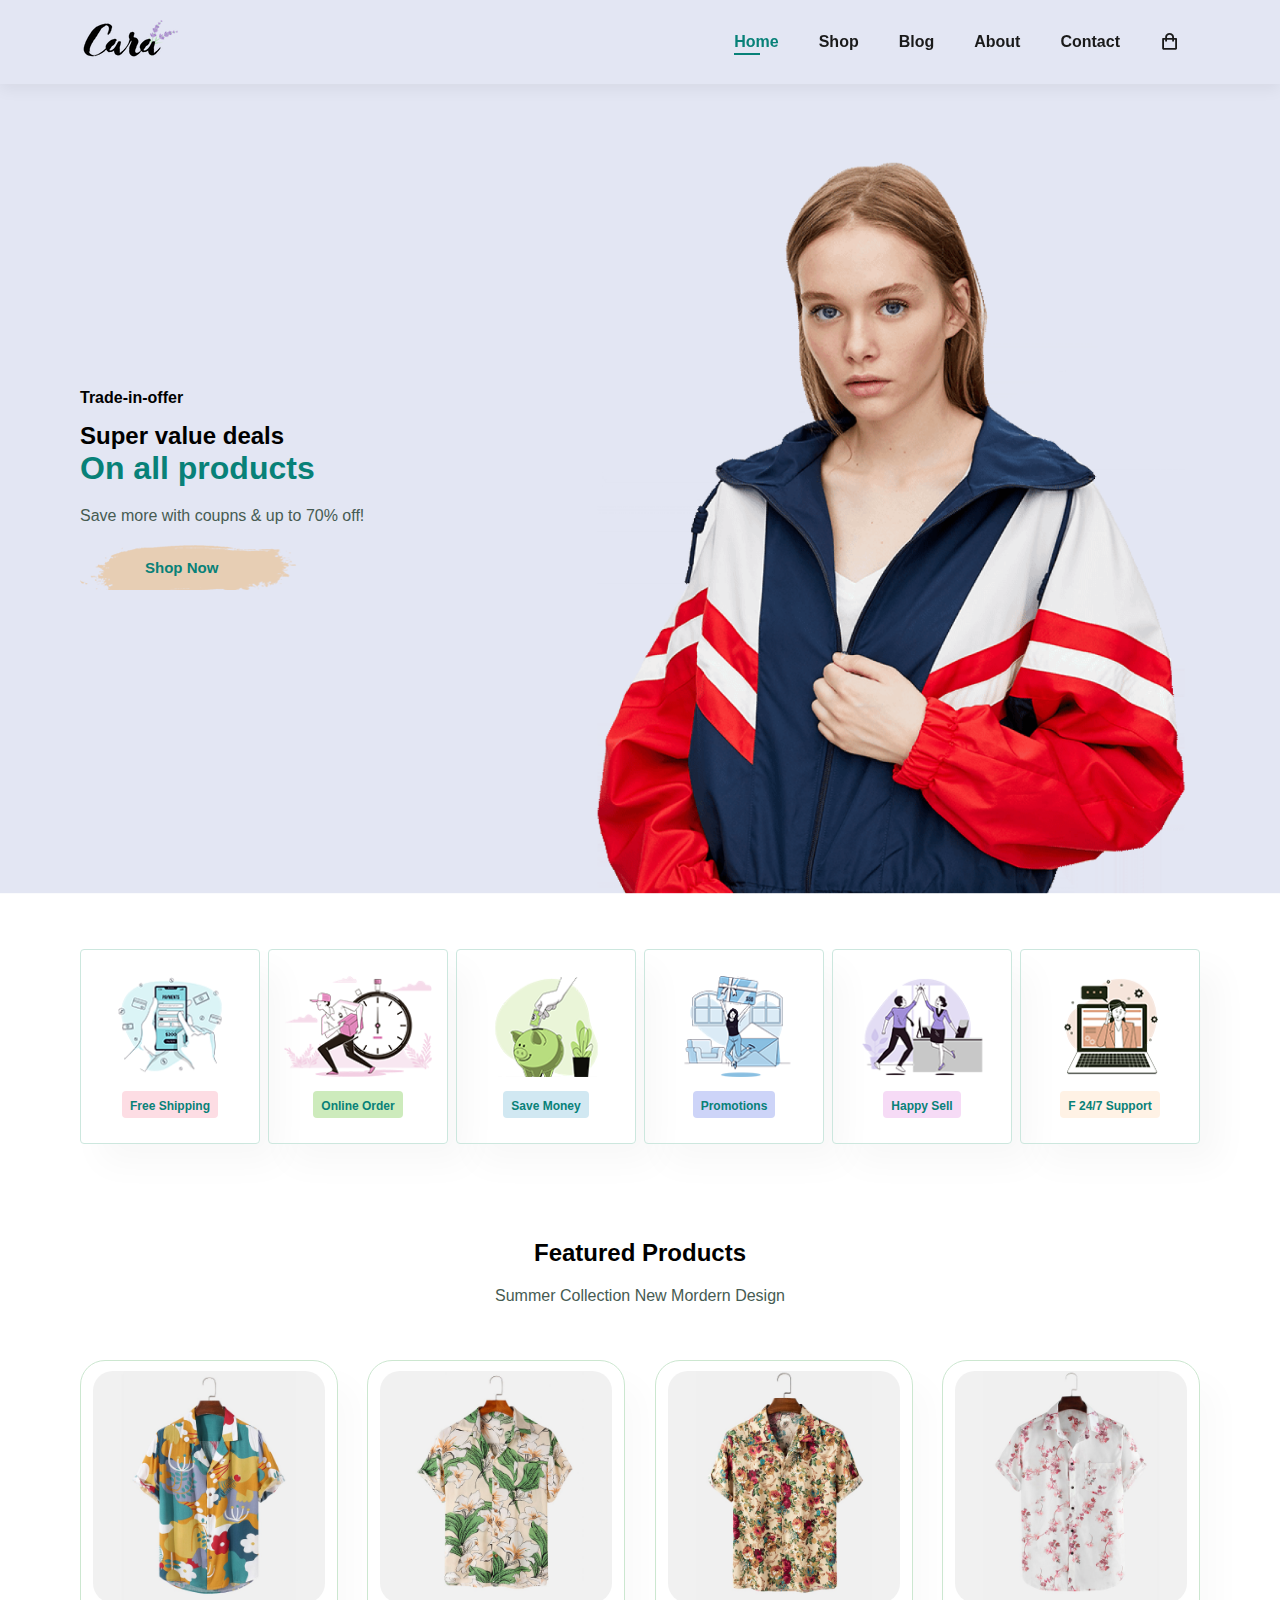
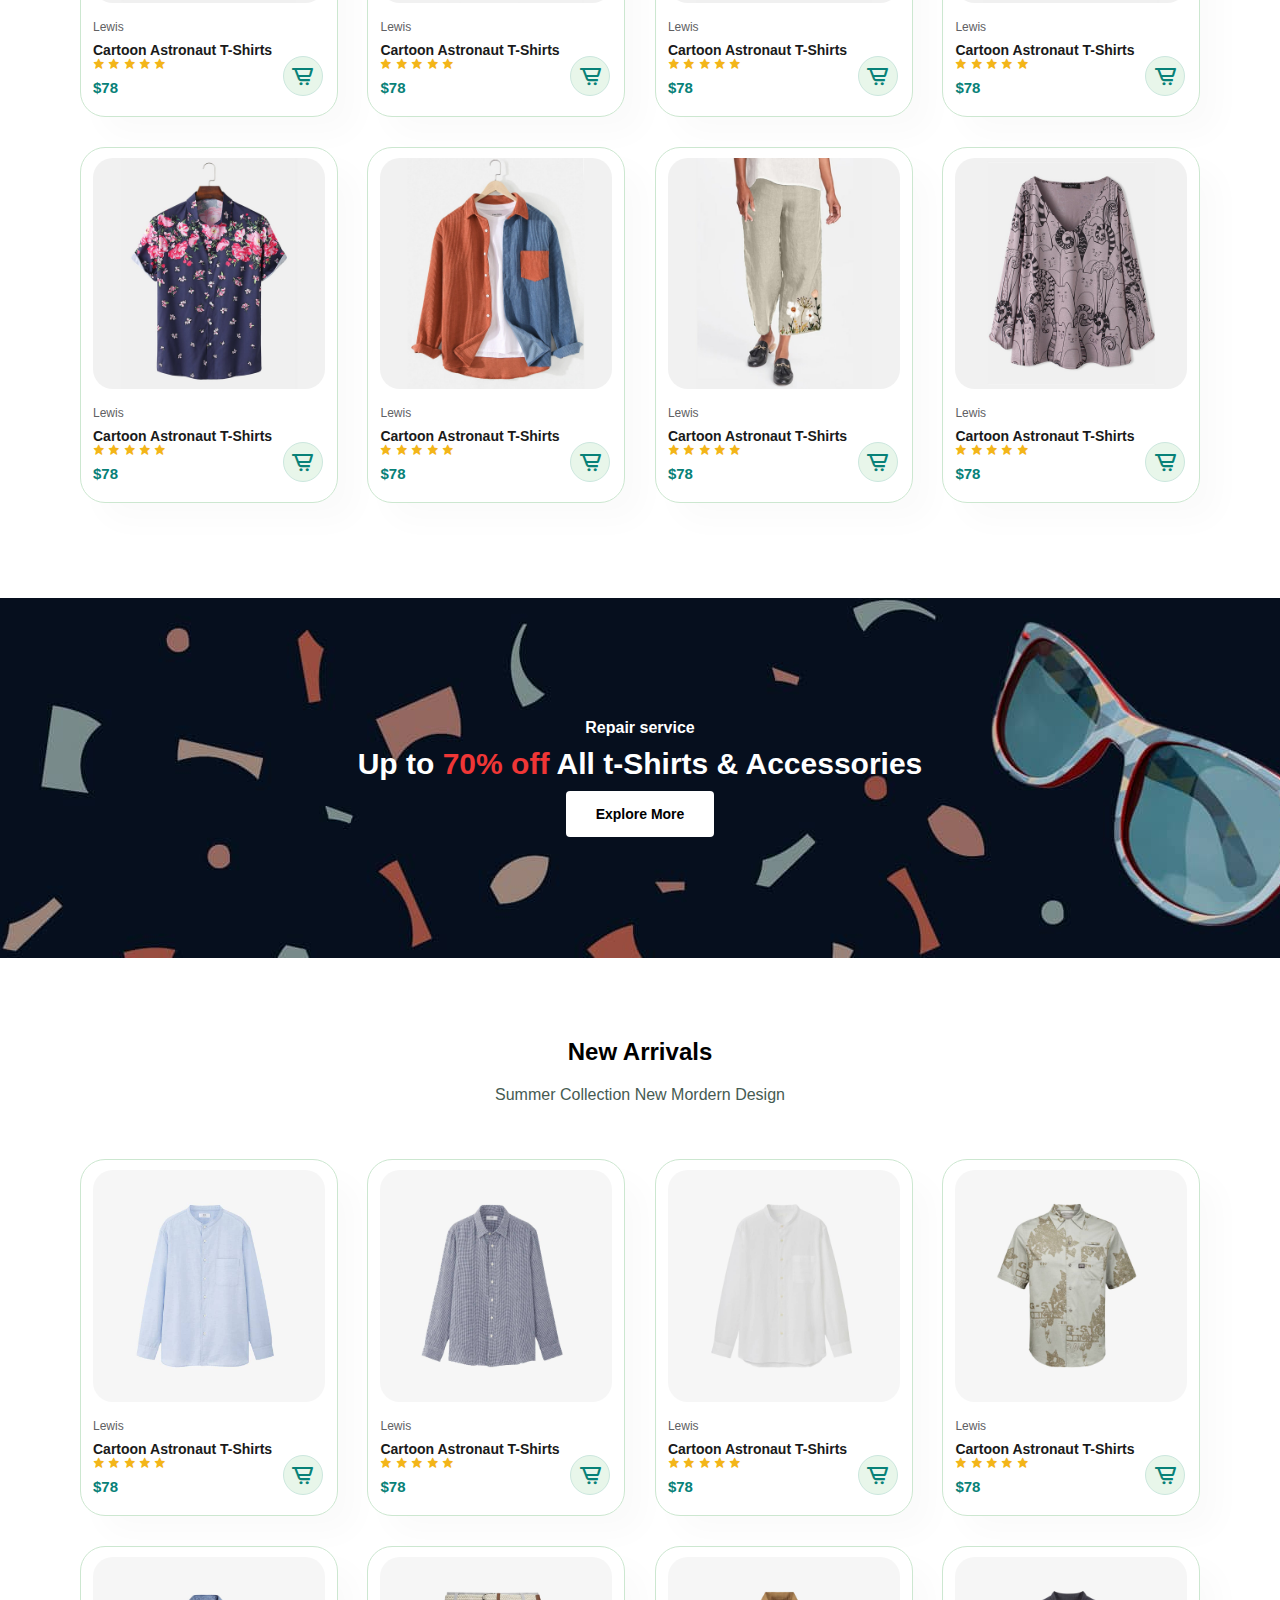
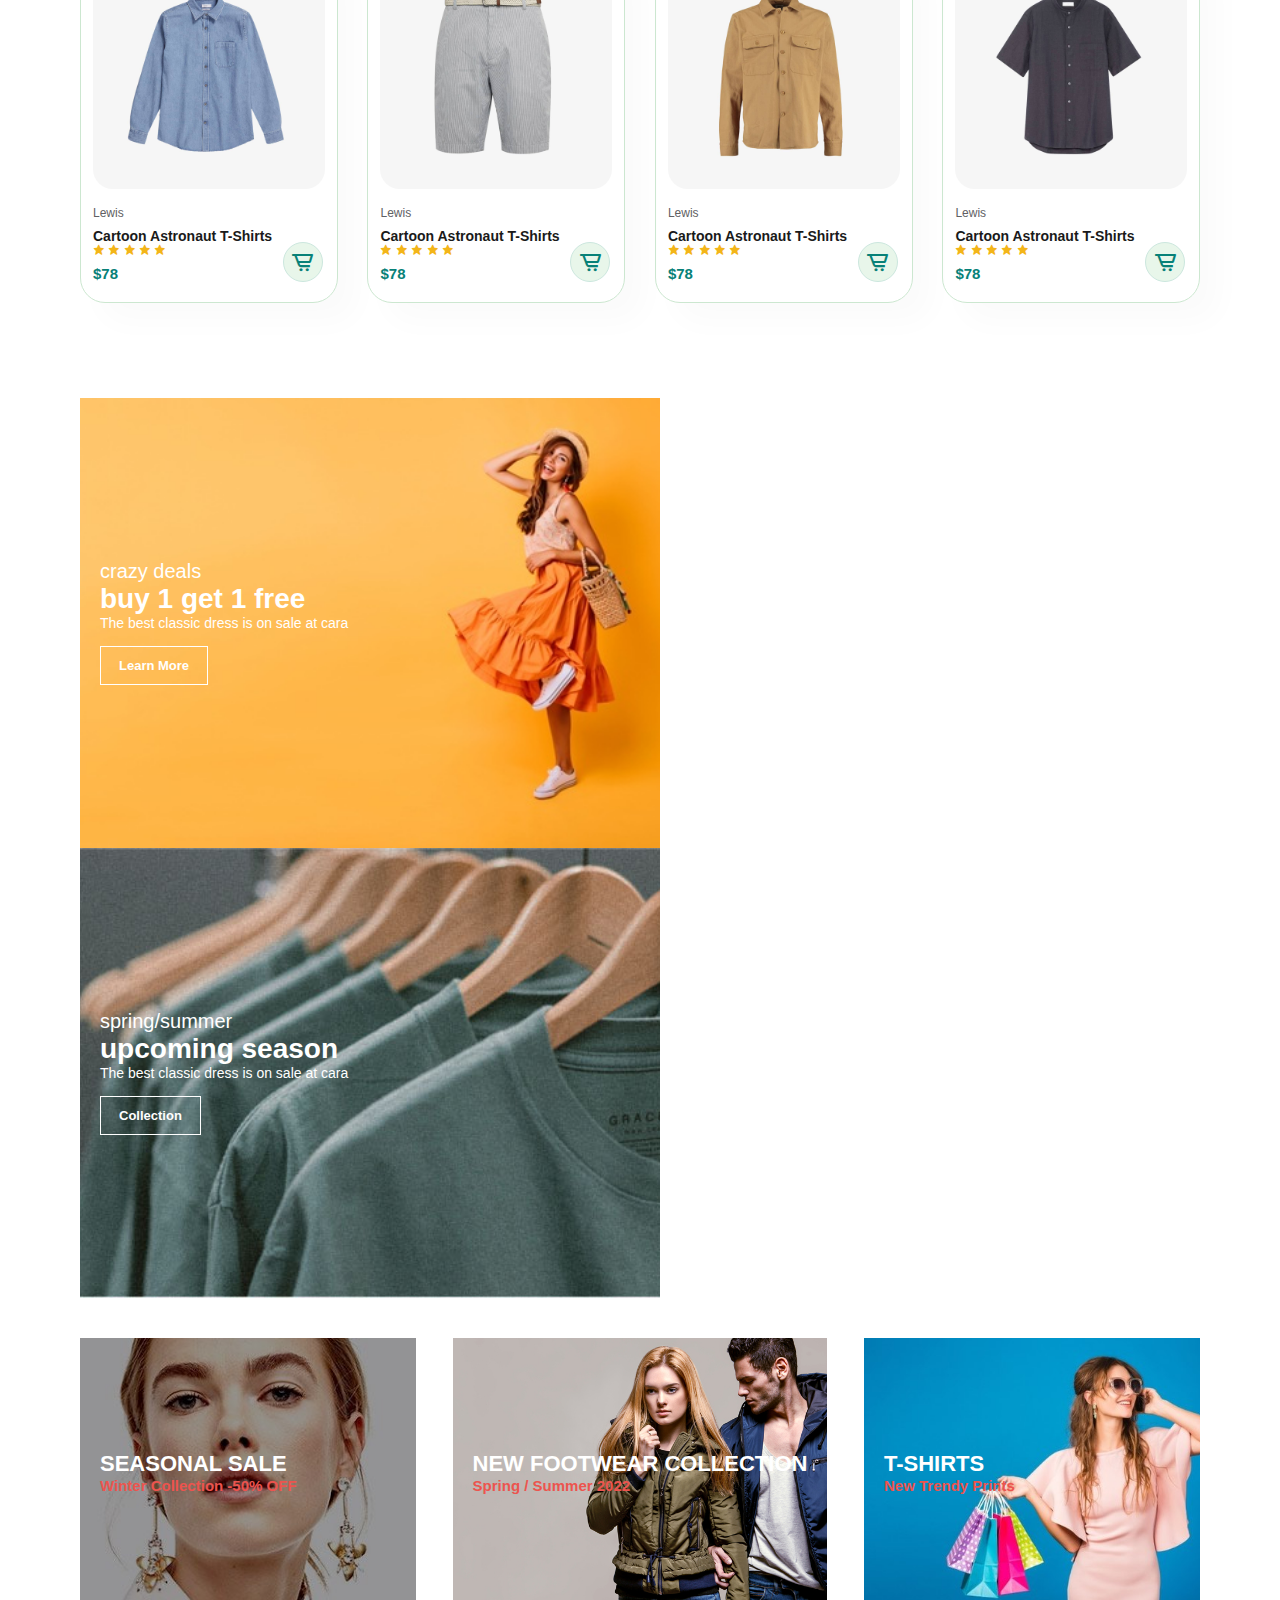
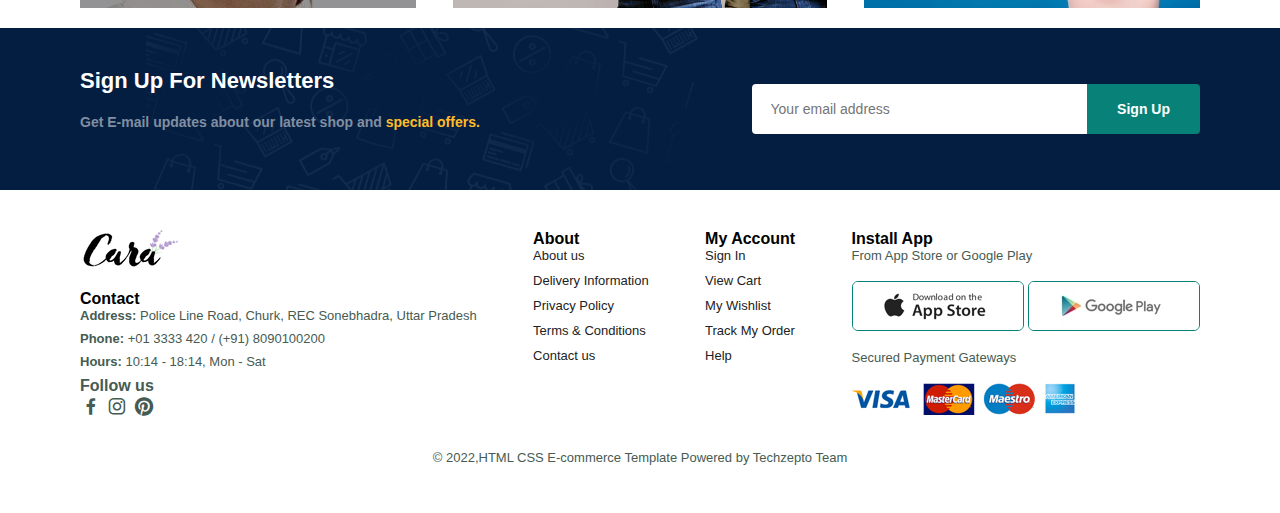
<file: index.html>
<!DOCTYPE html>
<html lang="en">
<head>
    <meta charset="UTF-8">
    <meta http-equiv="X-UA-Compatible" content="IE=edge">
    <meta name="viewport" content="width=device-width, initial-scale=1.0">
    <title>E-Commerce Website</title>
   <link href='https://unpkg.com/boxicons@2.1.4/css/boxicons.min.css' rel='stylesheet'>
   <link rel="stylesheet" href="https://cdnjs.cloudflare.com/ajax/libs/font-awesome/6.2.0/css/all.min.css" />
    <link rel="stylesheet" href="style.css">
</head>
<body>
    <section id="header">
      
        <a href="#"><img src="img/logo.png"class="logo" alt=""></a>
        <div>
            <ul id="navbar">
                <li><a class="active" href="index.html">Home</a></li>
                <li><a href="shop.html">Shop</a></li>
                <li><a href="blog.html">Blog</a></li> 
                <li><a href="about.html">About</a></li>
                <li><a href="contact.html">Contact</a></li>
                <li id="lg-bag"><a href="cart.html"><i class='bx bx-shopping-bag' > </i></a></li> 
                <a href="#" id="close"><i class="fas fa-times"></i></a>
            </ul>
        </div>
        <div id="mobile">
          <a href="cart.html"><i class='bx bx-shopping-bag' > </i></a>
          <i id="bar" class="fas fa-outdent"></i>
        </div>
    </section>
    <section id="hero">
        <h4>Trade-in-offer</h4>
        <h2>Super value deals</h2>
        <h1>On all products</h1>
        <p>Save more with coupns & up to 70% off!</p>
        <button>Shop Now</button>  
    </section>
    <section id="features" class="section-p1">
       <div class="fea-box"> 
        <img src="img/features/f1.png" alt="">
        <h6>Free Shipping</h6>
       </div>
       <div class="fea-box"> 
        <img src="img/features/f2.png" alt="">
        <h6>Online Order</h6>
       </div>
       <div class="fea-box"> 
        <img src="img/features/f3.png" alt="">
        <h6>Save Money</h6>
       </div>
       <div class="fea-box"> 
        <img src="img/features/f4.png" alt="">
        <h6>Promotions</h6>
       </div>

       <div class="fea-box"> 
        <img src="img/features/f5.png" alt="">
        <h6>Happy Sell</h6>
       </div>
       <div class="fea-box"> 
        <img src="img/features/f6.png" alt="">
        <h6>F 24/7 Support</h6>
       </div>


    </section>
    <section id="product1" class="section-p1">
      <h2> Featured Products </h2>
      <p>Summer Collection New Mordern Design</p>
      <div class="pro-container" >
        <div class="pro">
          <img src="img/products/f1.jpg" alt="">
          <div class="des">
            <span>Lewis</span>
             <h5>Cartoon Astronaut T-Shirts</h5>
          <div class="star">
             <i class='bx bxs-star'></i>
             <i class='bx bxs-star'></i>
             <i class='bx bxs-star'></i>
             <i class='bx bxs-star'></i>
             <i class='bx bxs-star'></i>
          </div>
          <h4>$78</h4>
          </div>
          <a href="#"><i class='bx bx-cart-alt'></i></a>
        </div>
             <div class="pro">
          <img src="img/products/f2.jpg" alt="">
          <div class="des">
            <span>Lewis</span>
             <h5>Cartoon Astronaut T-Shirts</h5>
          <div class="star">
             <i class='bx bxs-star'></i>
             <i class='bx bxs-star'></i>
             <i class='bx bxs-star'></i>
             <i class='bx bxs-star'></i>
             <i class='bx bxs-star'></i>
          </div>
          <h4>$78</h4>
          </div>
          <a href="#"><i class='bx bx-cart-alt'></i></a>
        </div>
            <div class="pro">
          <img src="img/products/f3.jpg" alt="">
          <div class="des">
            <span>Lewis</span>
             <h5>Cartoon Astronaut T-Shirts</h5>
          <div class="star">
             <i class='bx bxs-star'></i>
             <i class='bx bxs-star'></i>
             <i class='bx bxs-star'></i>
             <i class='bx bxs-star'></i>
             <i class='bx bxs-star'></i>
          </div>
          <h4>$78</h4>
          </div>
          <a href="#"><i class='bx bx-cart-alt'></i></a>
        </div>
            <div class="pro">
          <img src="img/products/f4.jpg" alt="">
          <div class="des">
            <span>Lewis</span>
             <h5>Cartoon Astronaut T-Shirts</h5>
          <div class="star">
             <i class='bx bxs-star'></i>
             <i class='bx bxs-star'></i>
             <i class='bx bxs-star'></i>
             <i class='bx bxs-star'></i>
             <i class='bx bxs-star'></i>
          </div>
          <h4>$78</h4>
          </div>
          <a href="#"><i class='bx bx-cart-alt'></i></a>
        </div>
            <div class="pro">
          <img src="img/products/f5.jpg" alt="">
          <div class="des">
            <span>Lewis</span>
             <h5>Cartoon Astronaut T-Shirts</h5>
          <div class="star">
             <i class='bx bxs-star'></i>
             <i class='bx bxs-star'></i>
             <i class='bx bxs-star'></i>
             <i class='bx bxs-star'></i>
             <i class='bx bxs-star'></i>
          </div>
          <h4>$78</h4>
          </div>
          <a href="#"><i class='bx bx-cart-alt'></i></a>
        </div>
            <div class="pro">
          <img src="img/products/f6.jpg" alt="">
          <div class="des">
            <span>Lewis</span>
             <h5>Cartoon Astronaut T-Shirts</h5>
          <div class="star">
             <i class='bx bxs-star'></i>
             <i class='bx bxs-star'></i>
             <i class='bx bxs-star'></i>
             <i class='bx bxs-star'></i>
             <i class='bx bxs-star'></i>
          </div>
          <h4>$78</h4>
          </div>
          <a href="#"><i class='bx bx-cart-alt'></i></a>
        </div>
            <div class="pro">
          <img src="img/products/f7.jpg" alt="">
          <div class="des">
            <span>Lewis</span>
             <h5>Cartoon Astronaut T-Shirts</h5>
          <div class="star">
             <i class='bx bxs-star'></i>
             <i class='bx bxs-star'></i>
             <i class='bx bxs-star'></i>
             <i class='bx bxs-star'></i>
             <i class='bx bxs-star'></i>
          </div>
          <h4>$78</h4>
          </div>
          <a href="#"><i class='bx bx-cart-alt'></i></a>
        </div>
            <div class="pro">
          <img src="img/products/f8.jpg" alt="">
          <div class="des">
            <span>Lewis</span>
             <h5>Cartoon Astronaut T-Shirts</h5>
          <div class="star">
             <i class='bx bxs-star'></i>
             <i class='bx bxs-star'></i>
             <i class='bx bxs-star'></i>
             <i class='bx bxs-star'></i>
             <i class='bx bxs-star'></i>
          </div>
          <h4>$78</h4>
          </div>
          <a href="#"><i class='bx bx-cart-alt'></i></a>
        </div>
    </div>

    </section>
    <section id="banner" class="section-m1">
        <h4>Repair service</h4>
        <h2>Up to <span>70% off</span> All t-Shirts & Accessories</h2>
        <button class="normal">Explore More</button>
         
    </section>
    <section id="product1" class="section-p1">
      <h2> New Arrivals </h2>
      <p>Summer Collection New Mordern Design</p>
      <div class="pro-container" >
        <div class="pro">
          <img src="img/products/n1.jpg" alt="">
          <div class="des">
            <span>Lewis</span>
             <h5>Cartoon Astronaut T-Shirts</h5>
          <div class="star">
             <i class='bx bxs-star'></i>
             <i class='bx bxs-star'></i>
             <i class='bx bxs-star'></i>
             <i class='bx bxs-star'></i>
             <i class='bx bxs-star'></i>
          </div>
          <h4>$78</h4>
          </div>
          <a href="#"><i class='bx bx-cart-alt'></i></a>
        </div>
             <div class="pro">
          <img src="img/products/n2.jpg" alt="">
          <div class="des">
            <span>Lewis</span>
             <h5>Cartoon Astronaut T-Shirts</h5>
          <div class="star">
             <i class='bx bxs-star'></i>
             <i class='bx bxs-star'></i>
             <i class='bx bxs-star'></i>
             <i class='bx bxs-star'></i>
             <i class='bx bxs-star'></i>
          </div>
          <h4>$78</h4>
          </div>
          <a href="#"><i class='bx bx-cart-alt'></i></a>
        </div>
            <div class="pro">
          <img src="img/products/n3.jpg" alt="">
          <div class="des">
            <span>Lewis</span>
             <h5>Cartoon Astronaut T-Shirts</h5>
          <div class="star">
             <i class='bx bxs-star'></i>
             <i class='bx bxs-star'></i>
             <i class='bx bxs-star'></i>
             <i class='bx bxs-star'></i>
             <i class='bx bxs-star'></i>
          </div>
          <h4>$78</h4>
          </div>
          <a href="#"><i class='bx bx-cart-alt'></i></a>
        </div>
            <div class="pro">
          <img src="img/products/n4.jpg" alt="">
          <div class="des">
            <span>Lewis</span>
             <h5>Cartoon Astronaut T-Shirts</h5>
          <div class="star">
             <i class='bx bxs-star'></i>
             <i class='bx bxs-star'></i>
             <i class='bx bxs-star'></i>
             <i class='bx bxs-star'></i>
             <i class='bx bxs-star'></i>
          </div>
          <h4>$78</h4>
          </div>
          <a href="#"><i class='bx bx-cart-alt'></i></a>
        </div>
            <div class="pro">
          <img src="img/products/n5.jpg" alt="">
          <div class="des">
            <span>Lewis</span>
             <h5>Cartoon Astronaut T-Shirts</h5>
          <div class="star">
             <i class='bx bxs-star'></i>
             <i class='bx bxs-star'></i>
             <i class='bx bxs-star'></i>
             <i class='bx bxs-star'></i>
             <i class='bx bxs-star'></i>
          </div>
          <h4>$78</h4>
          </div>
          <a href="#"><i class='bx bx-cart-alt'></i></a>
        </div>
            <div class="pro">
          <img src="img/products/n6.jpg" alt="">
          <div class="des">
            <span>Lewis</span>
             <h5>Cartoon Astronaut T-Shirts</h5>
          <div class="star">
             <i class='bx bxs-star'></i>
             <i class='bx bxs-star'></i>
             <i class='bx bxs-star'></i>
             <i class='bx bxs-star'></i>
             <i class='bx bxs-star'></i>
          </div>
          <h4>$78</h4>
          </div>
          <a href="#"><i class='bx bx-cart-alt'></i></a>
        </div>
            <div class="pro">
          <img src="img/products/n7.jpg" alt="">
          <div class="des">
            <span>Lewis</span>
             <h5>Cartoon Astronaut T-Shirts</h5>
          <div class="star">
             <i class='bx bxs-star'></i>
             <i class='bx bxs-star'></i>
             <i class='bx bxs-star'></i>
             <i class='bx bxs-star'></i>
             <i class='bx bxs-star'></i>
          </div>
          <h4>$78</h4>
          </div>
          <a href="#"><i class='bx bx-cart-alt'></i></a>
        </div>
            <div class="pro">
          <img src="img/products/n8.jpg" alt="">
          <div class="des">
            <span>Lewis</span>
             <h5>Cartoon Astronaut T-Shirts</h5>
          <div class="star">
             <i class='bx bxs-star'></i>
             <i class='bx bxs-star'></i>
             <i class='bx bxs-star'></i>
             <i class='bx bxs-star'></i>
             <i class='bx bxs-star'></i>
          </div>
          <h4>$78</h4>
          </div>
          <a href="#"><i class='bx bx-cart-alt'></i></a>
        </div>
    </div>

    </section>
    <section id="sm-banner" class="section-p1">
      <div class="banner-box">
         <h4>crazy deals</h4>
         <h2> buy 1 get 1 free</h2>
         <span>The best classic dress is on sale at cara</span>
        <button class="white">Learn More</button>
      </div>
     <div class=" banner-box banner-box2">
          <h4>spring/summer</h4>
          <h2> upcoming season</h2>
        <span>The best classic dress is on sale at cara</span>
          <button class="white">Collection</button>
      </div>
      </section>
   <section id="banner3">
    <div class="banner-box">
      <h2>SEASONAL SALE</h2>
      <h3>Winter Collection -50% OFF</h3>
    </div>
    <div class="banner-box banner-box2">
      <h2>NEW FOOTWEAR COLLECTION</h2>
      <h3>Spring / Summer 2022</h3>
    </div>
    <div class="banner-box banner-box3">
      <h2>T-SHIRTS</h2>
      <h3>New Trendy Prints</h3>
    </div>
   </section>
   <section id="newsletter" class="section-p1">
   <div class="newstext">
    <h4>Sign Up For Newsletters</h4>
    <p>Get E-mail updates about our latest shop and <span>special offers.</span></p>
   </div>
   <div class="form">
    <input type="text" placeholder="Your email address">
    <button class="normal">Sign Up</button>
   </div>
   </section>
   <footer class="section-p1">
    <div class="col">
      <img class="logo"src="img/logo.png" alt="">
      <h4>Contact</h4>
      <p><strong> Address:</strong> Police Line Road, Churk, REC Sonebhadra, Uttar Pradesh</p>
      <p><strong>Phone:</strong> +01 3333 420 / (+91) 8090100200</p>
      <p><strong>Hours:</strong> 10:14 - 18:14, Mon - Sat</p>
      <div class="follow">
        <h4>Follow us</h4>
        <div class="icon">
          <i class='bx bxl-facebook'></i>
          <i class='bx bxl-instagram'></i>
          <i class='bx bxl-pinterest'></i>
        </div>
      </div>
    </div>
    <div class="col">
      <h4>About</h4>
      <a href="#">About us</a>
      <a href="#">Delivery Information</a>
      <a href="#">Privacy Policy</a>
      <a href="#">Terms & Conditions</a>
      <a href="#">Contact us</a>
    </div>
     <div class="col">
      <h4>My Account</h4>
      <a href="#">Sign In</a>
      <a href="#">View Cart</a>
      <a href="#">My Wishlist</a>
      <a href="#">Track My Order</a>
      <a href="#">Help</a>
    </div>
    <div class="col install">
      <h4>Install App</h4>
      <p>From App Store or Google Play</p>
      <div class="row">
        <img src="img/pay/app.jpg" alt="">
        <img src="img/pay/play.jpg" alt="">
      </div>
      <p>Secured Payment Gateways</p>
      <img src="img/pay/pay.png" alt="">
    </div>
    <div class="copyright">
      <p>© 2022,HTML CSS E-commerce Template Powered by Techzepto Team</p>
    </div>

   </footer>
    <script src="script.js">
    </script>
</body>
</html>
</file>
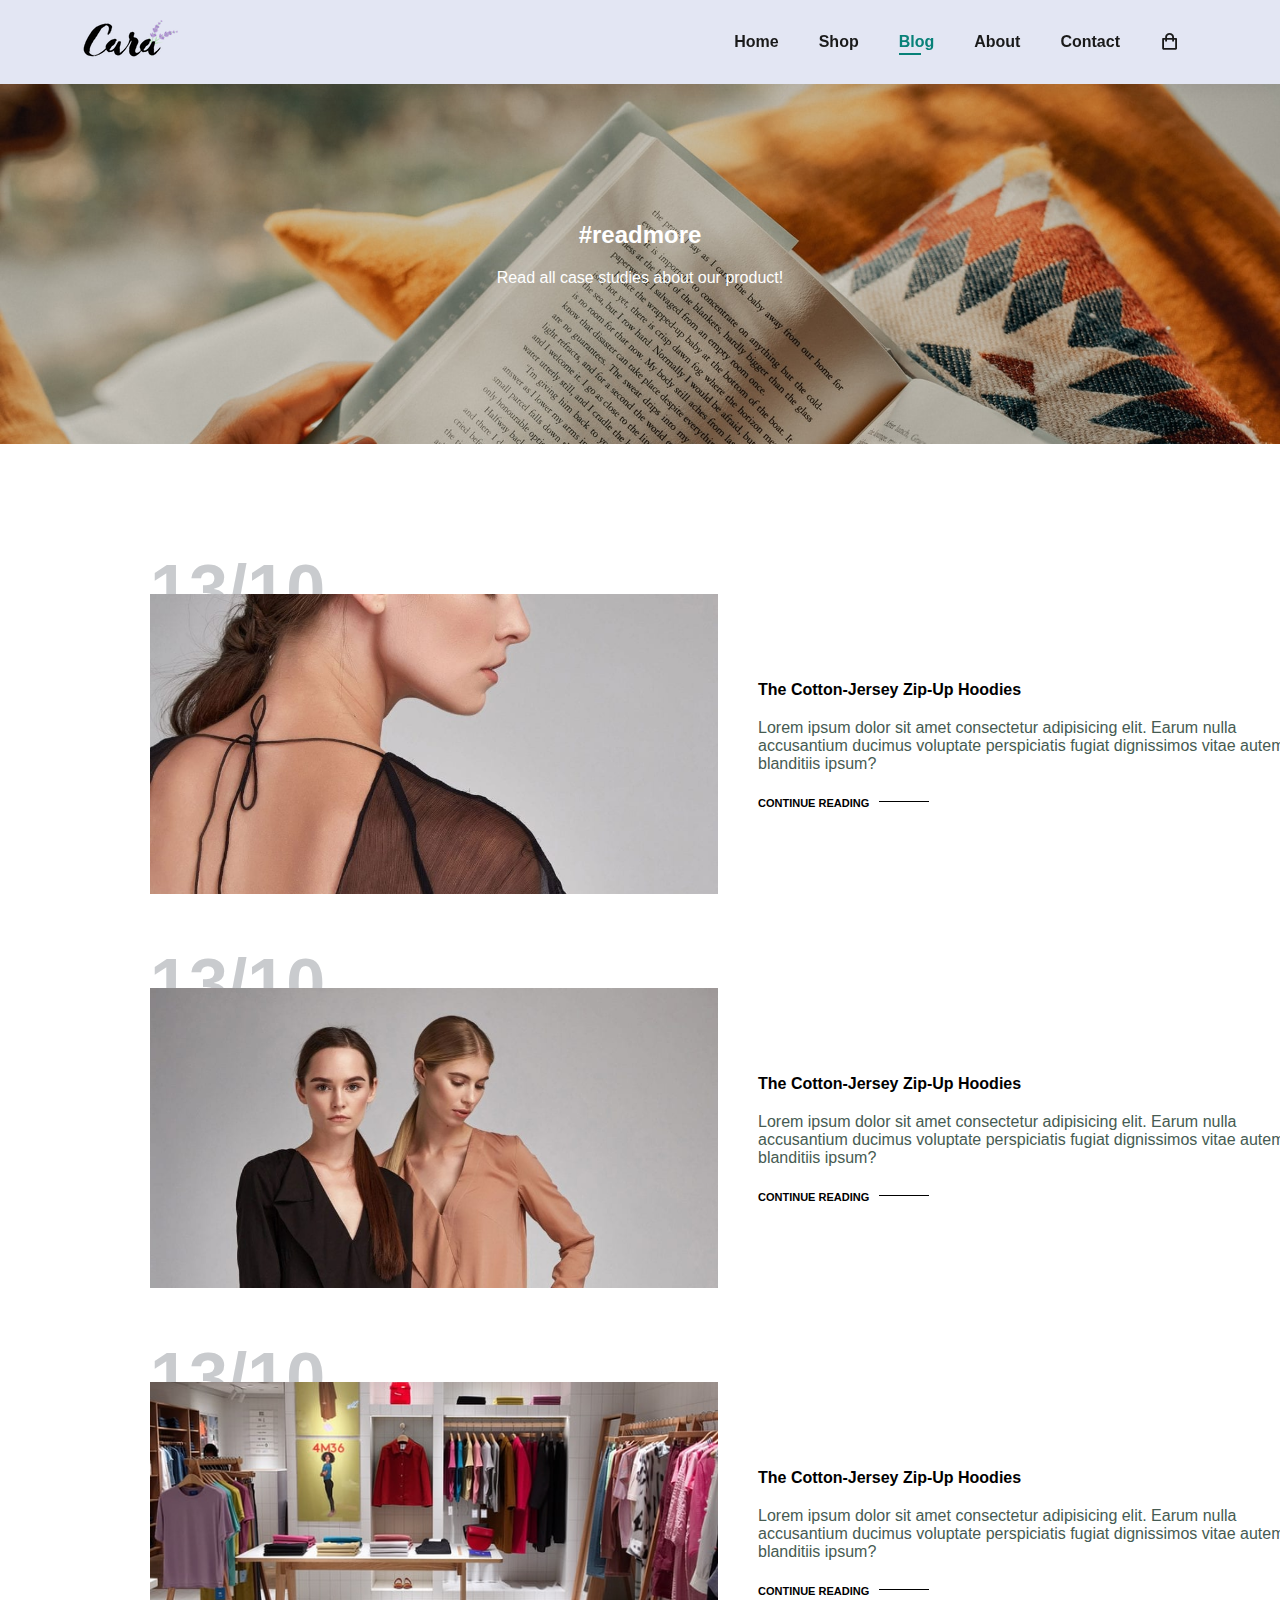
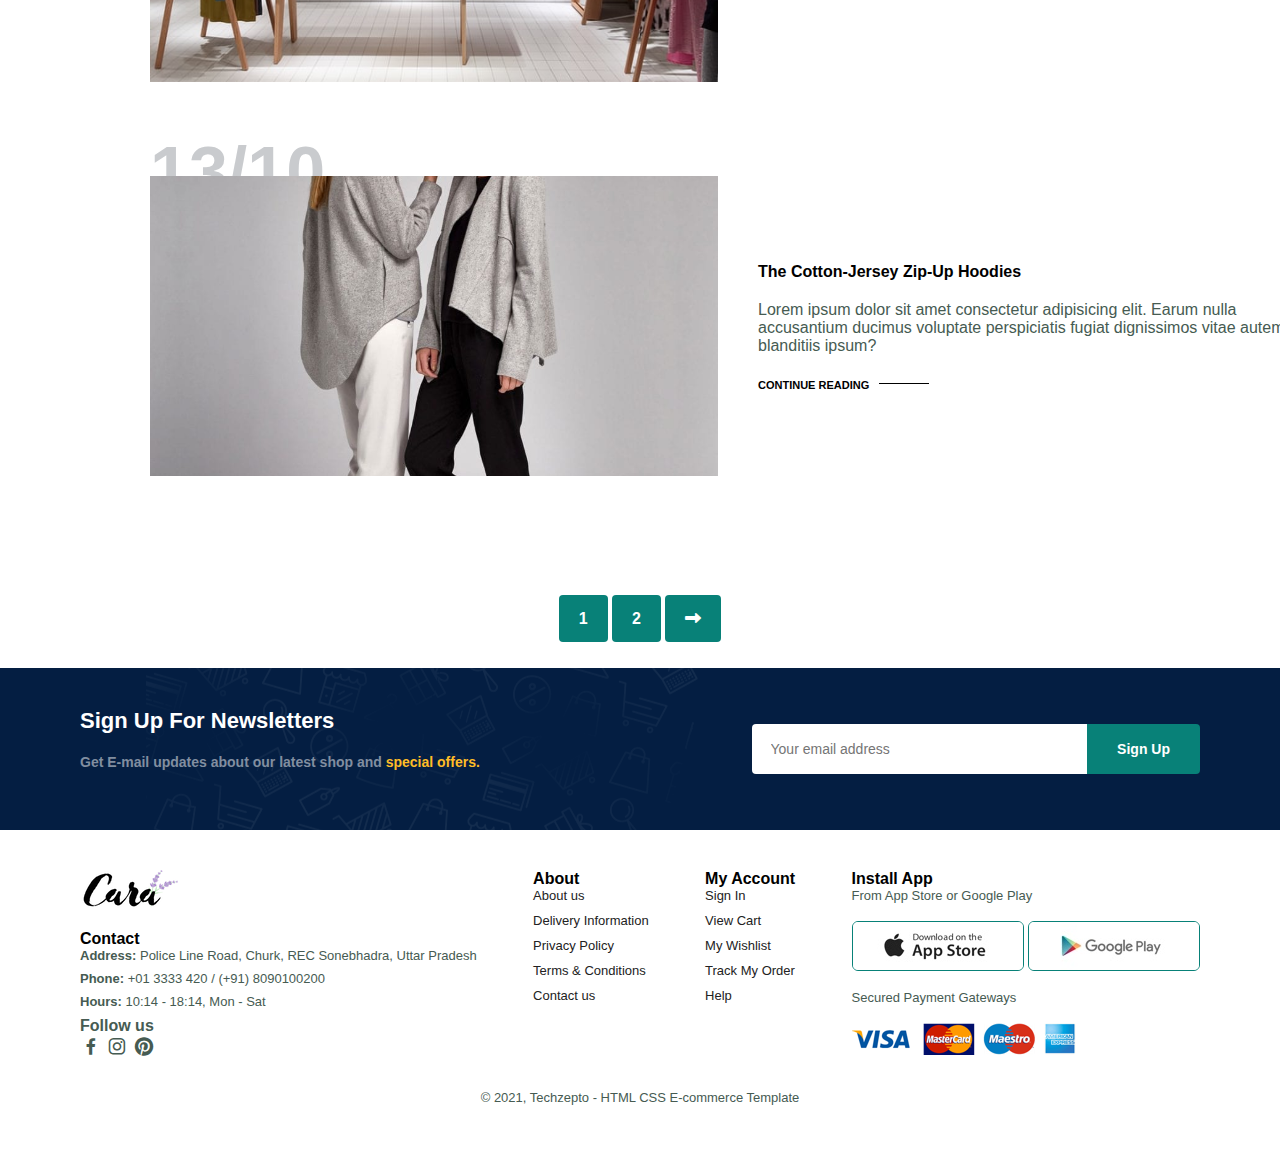
<file: blog.html>
<!DOCTYPE html>
<html lang="en">
<head>
    <meta charset="UTF-8">
    <meta http-equiv="X-UA-Compatible" content="IE=edge">
    <meta name="viewport" content="width=device-width, initial-scale=1.0">
    <title>Blog</title>
   <link href='https://unpkg.com/boxicons@2.1.4/css/boxicons.min.css' rel='stylesheet'>
   <link rel="stylesheet" href="https://cdnjs.cloudflare.com/ajax/libs/font-awesome/6.2.0/css/all.min.css" />
    <link rel="stylesheet" href="style.css">
</head>
<body>
    <section id="header">
      
        <a href="#"><img src="img/logo.png"class="logo" alt=""></a>
        <div>
            <ul id="navbar">
                <li><a  href="index.html">Home</a></li>
                <li><a  href="shop.html">Shop</a></li>
                <li><a class="active" href="blog.html">Blog</a></li> 
                <li><a href="about.html">About</a></li>
                <li><a href="contact.html">Contact</a></li>
                <li id="lg-bag"><a href="cart.html"><i class='bx bx-shopping-bag' > </i></a></li> 
                <a href="#" id="close"><i class="fas fa-times"></i></a>
            </ul>
        </div>
        <div id="mobile">
          <a href="cart.html"><i class='bx bx-shopping-bag' > </i></a>
          <i id="bar" class="fas fa-outdent"></i>
        </div>
    </section>
    <section id="page-header" class="blog-header">
        <h2>#readmore</h2>
        <p>Read all case studies about our product!</p>
        
    </section>
    <section id="blog">
        <div class="blog-box"> 
            <div class="blog-img">
             <img src="img/blog/b1.jpg" alt="">
            </div>
            <div class="blog-details">
                <h4>The Cotton-Jersey Zip-Up Hoodies</h4>
           <p>Lorem ipsum dolor sit amet consectetur adipisicing elit. Earum nulla accusantium ducimus voluptate perspiciatis fugiat dignissimos vitae autem, blanditiis ipsum?</p>
            <a href="#">CONTINUE READING</a>
          </div>
          <h1>13/10</h1>
        </div>
        
<div class="blog-box"> 
            <div class="blog-img">
             <img src="img/blog/b2.jpg" alt="">
            </div>
            <div class="blog-details">
                <h4>The Cotton-Jersey Zip-Up Hoodies</h4>
           <p>Lorem ipsum dolor sit amet consectetur adipisicing elit. Earum nulla accusantium ducimus voluptate perspiciatis fugiat dignissimos vitae autem, blanditiis ipsum?</p>
            <a href="#">CONTINUE READING</a>
          </div>
          <h1>13/10</h1>
        </div>
        
<div class="blog-box"> 
            <div class="blog-img">
             <img src="img/blog/b3.jpg" alt="">
            </div>
            <div class="blog-details">
                <h4>The Cotton-Jersey Zip-Up Hoodies</h4>
           <p>Lorem ipsum dolor sit amet consectetur adipisicing elit. Earum nulla accusantium ducimus voluptate perspiciatis fugiat dignissimos vitae autem, blanditiis ipsum?</p>
            <a href="#">CONTINUE READING</a>
          </div>
          <h1>13/10</h1>
        </div>
        
<div class="blog-box"> 
            <div class="blog-img">
             <img src="img/blog/b4.jpg" alt="">
            </div>
            <div class="blog-details">
                <h4>The Cotton-Jersey Zip-Up Hoodies</h4>
           <p>Lorem ipsum dolor sit amet consectetur adipisicing elit. Earum nulla accusantium ducimus voluptate perspiciatis fugiat dignissimos vitae autem, blanditiis ipsum?</p>
            <a href="#">CONTINUE READING</a>
          </div>
          <h1>13/10</h1>
        </div>
        


    </section>

   
<section id="pagination" class="section-p1"> 
    <a href="#">1</a>
    <a href="#">2</a>
    <a href="#"><i class="fas fa-long-arrow-alt-right"></i></a>
</section>
   <section id="newsletter" class="section-p1">
   <div class="newstext">
    <h4>Sign Up For Newsletters</h4>
    <p>Get E-mail updates about our latest shop and <span>special offers.</span></p>
   </div>
   <div class="form">
    <input type="text" placeholder="Your email address">
    <button class="normal">Sign Up</button>
   </div>
   </section>
   <footer class="section-p1">
    <div class="col">
      <img class="logo"src="img/logo.png" alt="">
      <h4>Contact</h4>
      <p><strong> Address:</strong> Police Line Road, Churk, REC Sonebhadra, Uttar Pradesh</p>
      <p><strong>Phone:</strong> +01 3333 420 / (+91) 8090100200</p>
      <p><strong>Hours:</strong> 10:14 - 18:14, Mon - Sat</p>
      <div class="follow">
        <h4>Follow us</h4>
        <div class="icon">
          <i class='bx bxl-facebook'></i>
          <i class='bx bxl-instagram'></i>
          <i class='bx bxl-pinterest'></i>
        </div>
      </div>
    </div>
    <div class="col">
      <h4>About</h4>
      <a href="#">About us</a>
      <a href="#">Delivery Information</a>
      <a href="#">Privacy Policy</a>
      <a href="#">Terms & Conditions</a>
      <a href="#">Contact us</a>
    </div>
     <div class="col">
      <h4>My Account</h4>
      <a href="#">Sign In</a>
      <a href="#">View Cart</a>
      <a href="#">My Wishlist</a>
      <a href="#">Track My Order</a>
      <a href="#">Help</a>
    </div>
    <div class="col install">
      <h4>Install App</h4>
      <p>From App Store or Google Play</p>
      <div class="row">
        <img src="img/pay/app.jpg" alt="">
        <img src="img/pay/play.jpg" alt="">
      </div>
      <p>Secured Payment Gateways</p>
      <img src="img/pay/pay.png" alt="">
    </div>
    <div class="copyright">
      <p>© 2021, Techzepto - HTML CSS E-commerce Template</p>
    </div>

   </footer>
    <script src="script.js">
    </script>
</body>
</html>
</file>
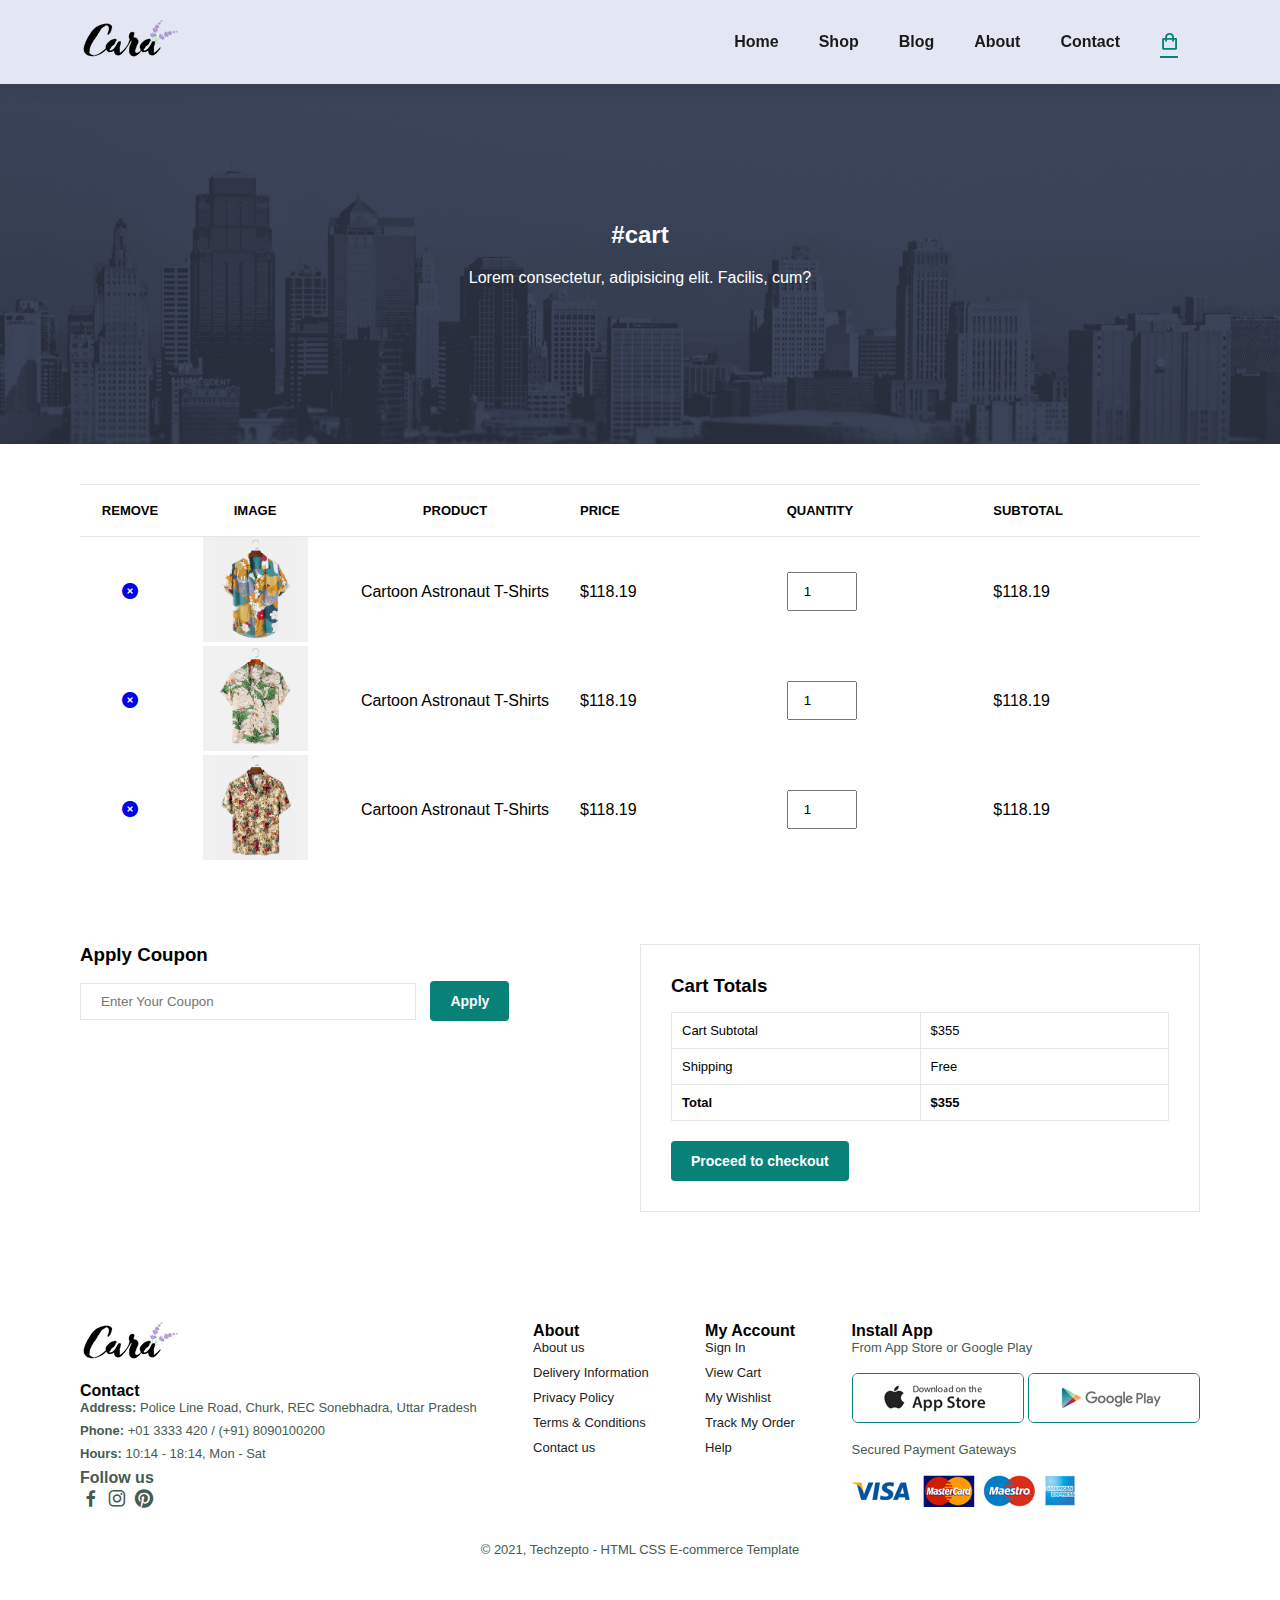
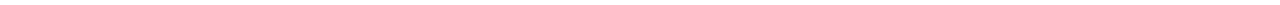
<file: cart.html>
<!DOCTYPE html>
<html lang="en">
<head>
    <meta charset="UTF-8">
    <meta http-equiv="X-UA-Compatible" content="IE=edge">
    <meta name="viewport" content="width=device-width, initial-scale=1.0">
    <title>Cart</title>
   <link href='https://unpkg.com/boxicons@2.1.4/css/boxicons.min.css' rel='stylesheet'>
   <link rel="stylesheet" href="https://cdnjs.cloudflare.com/ajax/libs/font-awesome/6.2.0/css/all.min.css" />
    <link rel="stylesheet" href="style.css">
</head>
<body>
    <section id="header">
      
        <a href="#"><img src="img/logo.png"class="logo" alt=""></a>
        <div>
            <ul id="navbar">
                <li><a  href="index.html">Home</a></li>
                <li><a  href="shop.html">Shop</a></li>
                <li><a  href="blog.html">Blog</a></li> 
                <li><a  href="about.html">About</a></li>
                <li><a  href="contact.html">Contact</a></li>
                <li id="lg-bag"><a class="active" href="cart.html"><i class='bx bx-shopping-bag' > </i></a></li> 
                <a href="#" id="close"><i class="fas fa-times"></i></a>
            </ul>
        </div>
        <div id="mobile">
          <a href="cart.html"><i class='bx bx-shopping-bag' > </i></a>
          <i id="bar" class="fas fa-outdent"></i>
        </div>
    </section>
    <section id="page-header" class="about-header">
        <h2>#cart</h2>
        <p>Lorem  consectetur, adipisicing elit. Facilis, cum?</p>
        
    </section>
    <section id="cart" class="section-p1">
     <table width="100%">
      <thead>
        <tr>
          <td>Remove</td>
          <td>Image</td>
          <td>Product</td>
          <td>Price</td>
          <td>Quantity</td>
          <td>Subtotal</td>
        </tr>
      </thead>
      <tbody>
        <tr>
          <td><a href="#"><i class="fas fa-times-circle"></i></a></td>
          <td><img src="img/products/f1.jpg" alt=""></td>
          <td>Cartoon Astronaut T-Shirts</td>
          <td>$118.19</td>
          <td><input type="number" value="1"></td>
          <td>$118.19</td>
        </tr>
      </tbody>
        <tbody>
        <tr>
          <td><a href="#"><i class="fas fa-times-circle"></i></a></td>
          <td><img src="img/products/f2.jpg" alt=""></td>
          <td>Cartoon Astronaut T-Shirts</td>
          <td>$118.19</td>
          <td><input type="number" value="1"></td>
          <td>$118.19</td>
        </tr>
      </tbody>
        <tbody>
        <tr>
          <td><a href="#"><i class="fas fa-times-circle"></i></a></td>
          <td><img src="img/products/f3.jpg" alt=""></td>
          <td>Cartoon Astronaut T-Shirts</td>
          <td>$118.19</td>
          <td><input type="number" value="1"></td>
          <td>$118.19</td>
        </tr>
      </tbody>
     </table>

      
    </section>
 <section id="cart-add" class="section-p1">
  <div id="coupon">
    <h3>Apply Coupon</h3>
    <div>
      <input type="text" placeholder="Enter Your Coupon">
      <button class="normal">Apply</button>
    </div>
  </div>
  <div id="subtotal">
    <h3>Cart Totals</h3>
    <table>
      <tr>
        <td>Cart Subtotal</td>
        <td>$355</td>
      </tr>
      <tr>
        <td>Shipping</td>
        <td>Free</td>

      </tr>
      <tr>
        <td><strong>Total</strong></td>
        <td><strong>$355</strong></td>
      </tr>
    </table>
    <button class="normal">Proceed to checkout</button>
  </div>
 </section>
   <footer class="section-p1">
    <div class="col">
      <img class="logo"src="img/logo.png" alt="">
      <h4>Contact</h4>
      <p><strong> Address:</strong> Police Line Road, Churk, REC Sonebhadra, Uttar Pradesh</p>
      <p><strong>Phone:</strong> +01 3333 420 / (+91) 8090100200</p>
      <p><strong>Hours:</strong> 10:14 - 18:14, Mon - Sat</p>
      <div class="follow">
        <h4>Follow us</h4>
        <div class="icon">
          <i class='bx bxl-facebook'></i>
          <i class='bx bxl-instagram'></i>
          <i class='bx bxl-pinterest'></i>
        </div>
      </div>
    </div>
    <div class="col">
      <h4>About</h4>
      <a href="#">About us</a>
      <a href="#">Delivery Information</a>
      <a href="#">Privacy Policy</a>
      <a href="#">Terms & Conditions</a>
      <a href="#">Contact us</a>
    </div>
     <div class="col">
      <h4>My Account</h4>
      <a href="#">Sign In</a>
      <a href="#">View Cart</a>
      <a href="#">My Wishlist</a>
      <a href="#">Track My Order</a>
      <a href="#">Help</a>
    </div>
    <div class="col install">
      <h4>Install App</h4>
      <p>From App Store or Google Play</p>
      <div class="row">
        <img src="img/pay/app.jpg" alt="">
        <img src="img/pay/play.jpg" alt="">
      </div>
      <p>Secured Payment Gateways</p>
      <img src="img/pay/pay.png" alt="">
    </div>
    <div class="copyright">
      <p>© 2021, Techzepto - HTML CSS E-commerce Template</p>
    </div>

   </footer>
    <script src="script.js">
    </script>
</body>
</html>
</file>
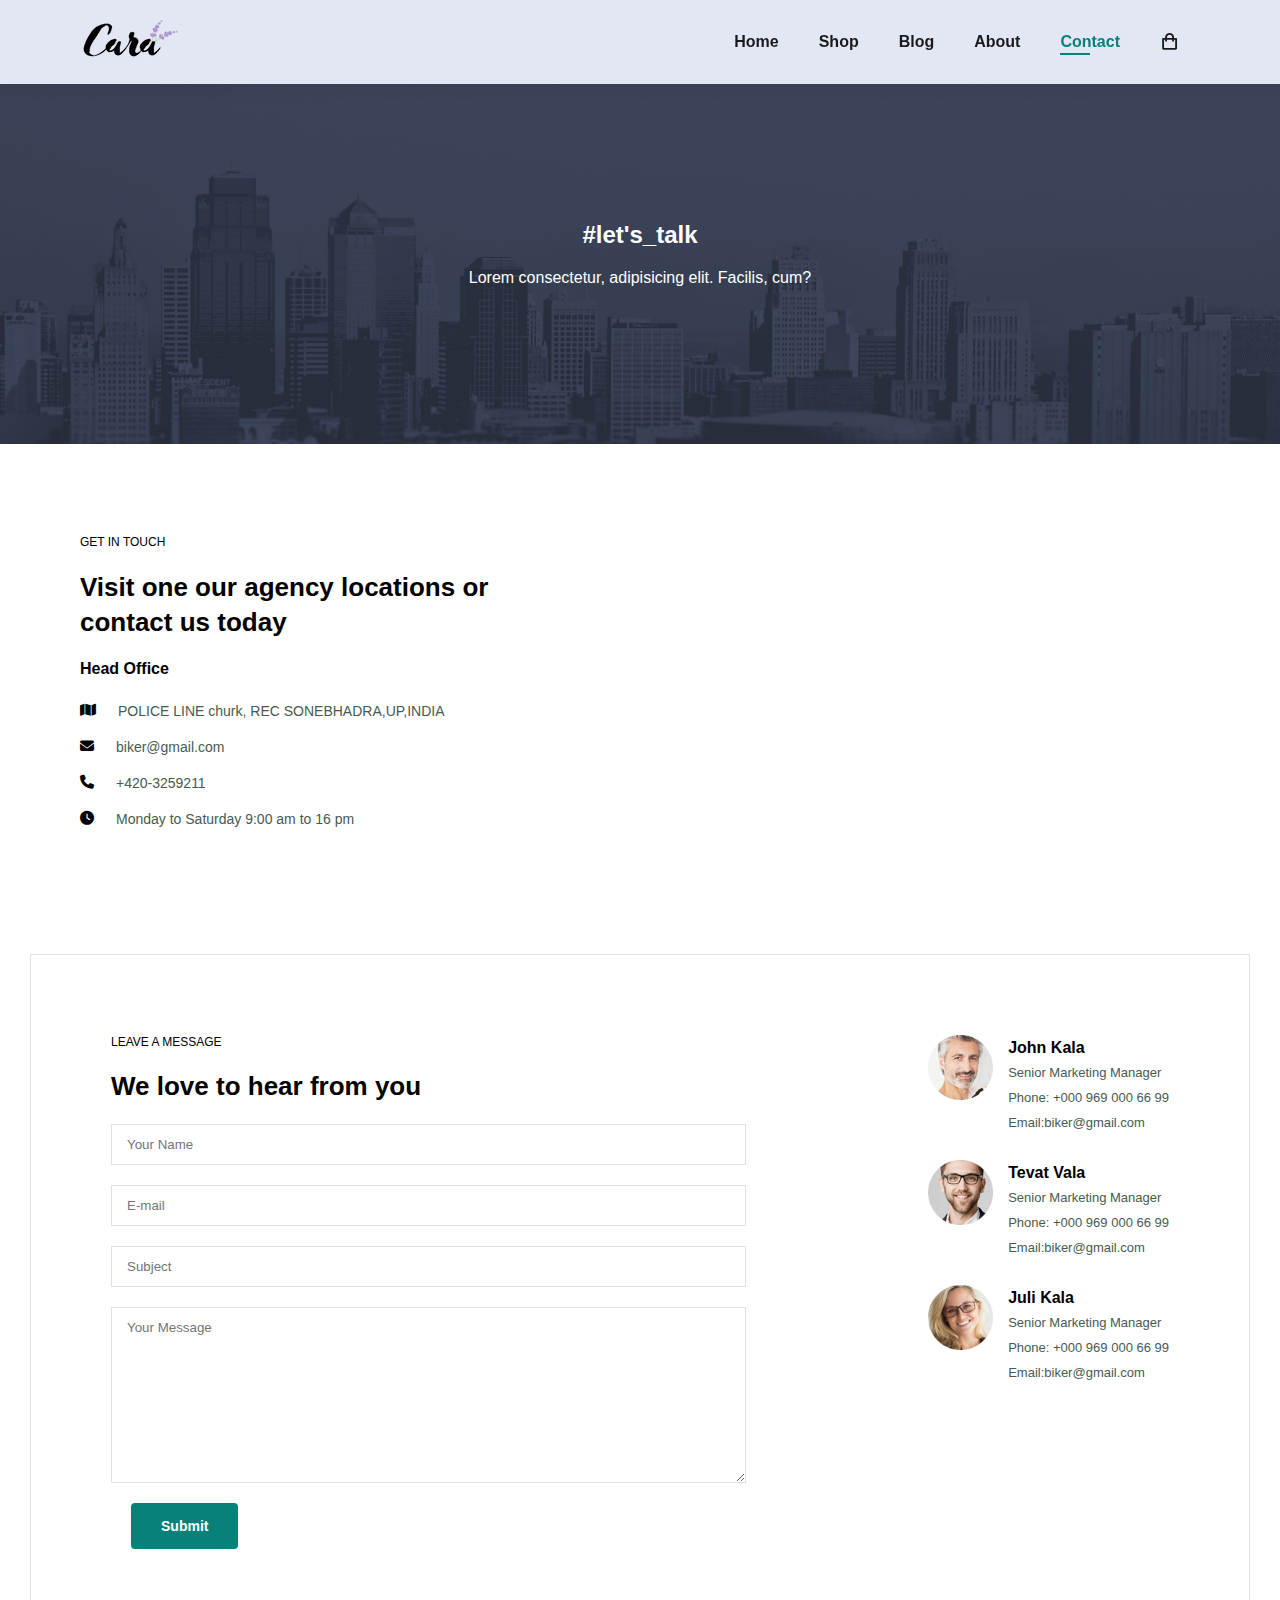
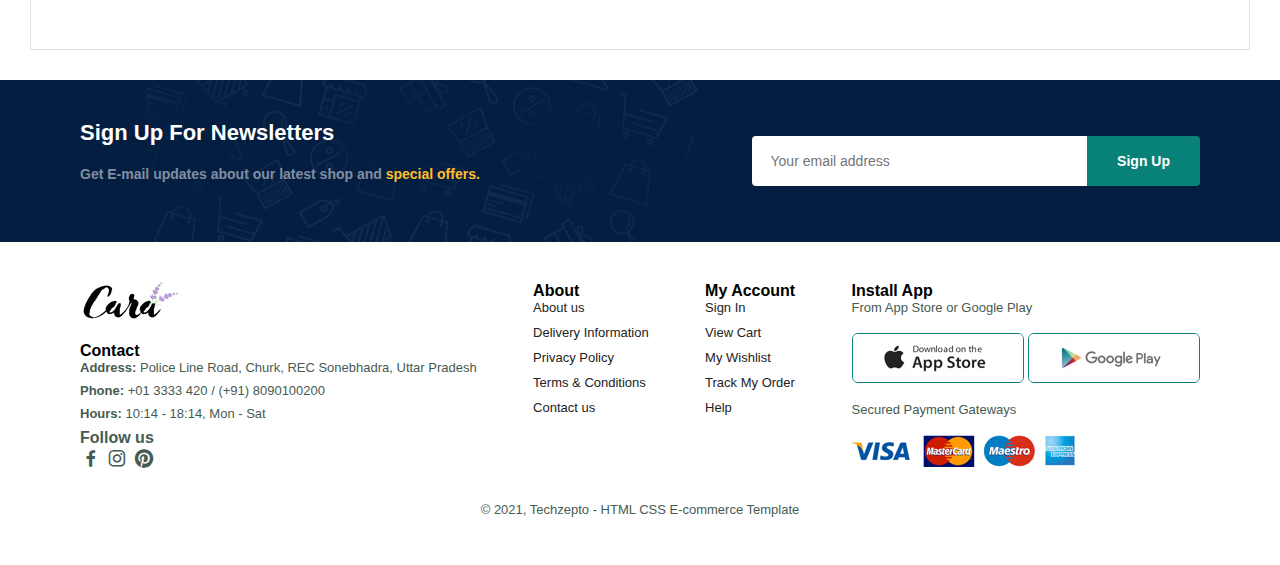
<file: contact.html>
<!DOCTYPE html>
<html lang="en">
<head>
    <meta charset="UTF-8">
    <meta http-equiv="X-UA-Compatible" content="IE=edge">
    <meta name="viewport" content="width=device-width, initial-scale=1.0">
    <title>Contact</title>
   <link href='https://unpkg.com/boxicons@2.1.4/css/boxicons.min.css' rel='stylesheet'>
   <link rel="stylesheet" href="https://cdnjs.cloudflare.com/ajax/libs/font-awesome/6.2.0/css/all.min.css" />
    <link rel="stylesheet" href="style.css">
</head>
<body>
    <section id="header">
      
        <a href="#"><img src="img/logo.png"class="logo" alt=""></a>
        <div>
            <ul id="navbar">
                <li><a  href="index.html">Home</a></li>
                <li><a  href="shop.html">Shop</a></li>
                <li><a  href="blog.html">Blog</a></li> 
                <li><a  href="about.html">About</a></li>
                <li><a class="active" href="contact.html">Contact</a></li>
                <li id="lg-bag"><a href="cart.html"><i class='bx bx-shopping-bag' > </i></a></li> 
                <a href="#" id="close"><i class="fas fa-times"></i></a>
            </ul>
        </div>
        <div id="mobile">
          <a href="cart.html"><i class='bx bx-shopping-bag' > </i></a>
          <i id="bar" class="fas fa-outdent"></i>
        </div>
    </section>
    <section id="page-header" class="about-header">
        <h2>#let's_talk</h2>
        <p>Lorem  consectetur, adipisicing elit. Facilis, cum?</p>
        
    </section>
    <section id="contact-details" class="section-p1">
      <div class="details">
        <span>GET IN TOUCH</span>
        <h2>Visit one our agency locations or contact us today</h2> 
        <h3>Head Office</h3>   
        <div class="list">
          <li>
            <i class="fas fa-map"></i>
            <p>POLICE LINE churk, REC SONEBHADRA,UP,INDIA</p>
          </li>
          <li>
            <i class="fas fa-envelope"></i>
            <p>biker@gmail.com</p>
        </li>
        <li>
            <i class="fas fa-phone"></i>
            <p>+420-3259211</p>
          </li>
          <li>
            <i class="fas fa-clock"></i>
            <p>Monday to Saturday 9:00 am to 16 pm</p>
          </li>
        </div>
        </div>
        <div class="map">
          <iframe src="https://www.google.com/maps/embed?pb=!1m18!1m12!1m3!1d3626.6587555634337!2d83.0849619!3d24.635443600000002!2m3!1f0!2f0!3f0!3m2!1i1024!2i768!4f13.1!3m3!1m2!1s0x398ef10d3a9a69b9%3A0x33a5956e97711e15!2sRajkiya%20engineering%20college%20sonbhadra!5e0!3m2!1sen!2sin!4v1664419059995!5m2!1sen!2sin" width="600" height="450" style="border:0;" allowfullscreen="" loading="lazy" referrerpolicy="no-referrer-when-downgrade"></iframe>
        </div>
    </section>
   <section id="form-details">
    <form action="">
      <span>LEAVE A MESSAGE</span>
      <h2>We love to hear from you</h2>
      <input type="text" placeholder="Your Name">
      <input type="text" placeholder="E-mail">
      <input type="text" placeholder="Subject">
      <textarea name="" id="" cols="30" rows="10" placeholder="Your Message"></textarea>
      <button class="normal">Submit</button>
      </form>
      <div class="people">
        <div>
          <img src="img/people/1.png" alt="">
          <p><span>John Kala</span> Senior Marketing Manager <br>Phone: +000 969 000 66 99 <br> Email:biker@gmail.com</p>
        </div>
        <div>
          <img src="img/people/2.png" alt="">
          <p><span>Tevat Vala</span> Senior Marketing Manager <br>Phone: +000 969 000 66 99 <br> Email:biker@gmail.com</p>
        </div>
        <div>
          <img src="img/people/3.png" alt="">
          <p><span>Juli Kala</span> Senior Marketing Manager <br>Phone: +000 969 000 66 99 <br> Email:biker@gmail.com</p>
        </div>
      </div>
   </section>

   <section id="newsletter" class="section-p1">
   <div class="newstext">
    <h4>Sign Up For Newsletters</h4>
    <p>Get E-mail updates about our latest shop and <span>special offers.</span></p>
   </div>
   <div class="form">
    <input type="text" placeholder="Your email address">
    <button class="normal">Sign Up</button>
   </div>
   </section>
   <footer class="section-p1">
    <div class="col">
      <img class="logo"src="img/logo.png" alt="">
      <h4>Contact</h4>
      <p><strong> Address:</strong> Police Line Road, Churk, REC Sonebhadra, Uttar Pradesh</p>
      <p><strong>Phone:</strong> +01 3333 420 / (+91) 8090100200</p>
      <p><strong>Hours:</strong> 10:14 - 18:14, Mon - Sat</p>
      <div class="follow">
        <h4>Follow us</h4>
        <div class="icon">
          <i class='bx bxl-facebook'></i>
          <i class='bx bxl-instagram'></i>
          <i class='bx bxl-pinterest'></i>
        </div>
      </div>
    </div>
    <div class="col">
      <h4>About</h4>
      <a href="#">About us</a>
      <a href="#">Delivery Information</a>
      <a href="#">Privacy Policy</a>
      <a href="#">Terms & Conditions</a>
      <a href="#">Contact us</a>
    </div>
     <div class="col">
      <h4>My Account</h4>
      <a href="#">Sign In</a>
      <a href="#">View Cart</a>
      <a href="#">My Wishlist</a>
      <a href="#">Track My Order</a>
      <a href="#">Help</a>
    </div>
    <div class="col install">
      <h4>Install App</h4>
      <p>From App Store or Google Play</p>
      <div class="row">
        <img src="img/pay/app.jpg" alt="">
        <img src="img/pay/play.jpg" alt="">
      </div>
      <p>Secured Payment Gateways</p>
      <img src="img/pay/pay.png" alt="">
    </div>
    <div class="copyright">
      <p>© 2021, Techzepto - HTML CSS E-commerce Template</p>
    </div>

   </footer>
    <script src="script.js">
    </script>
</body>
</html>
</file>
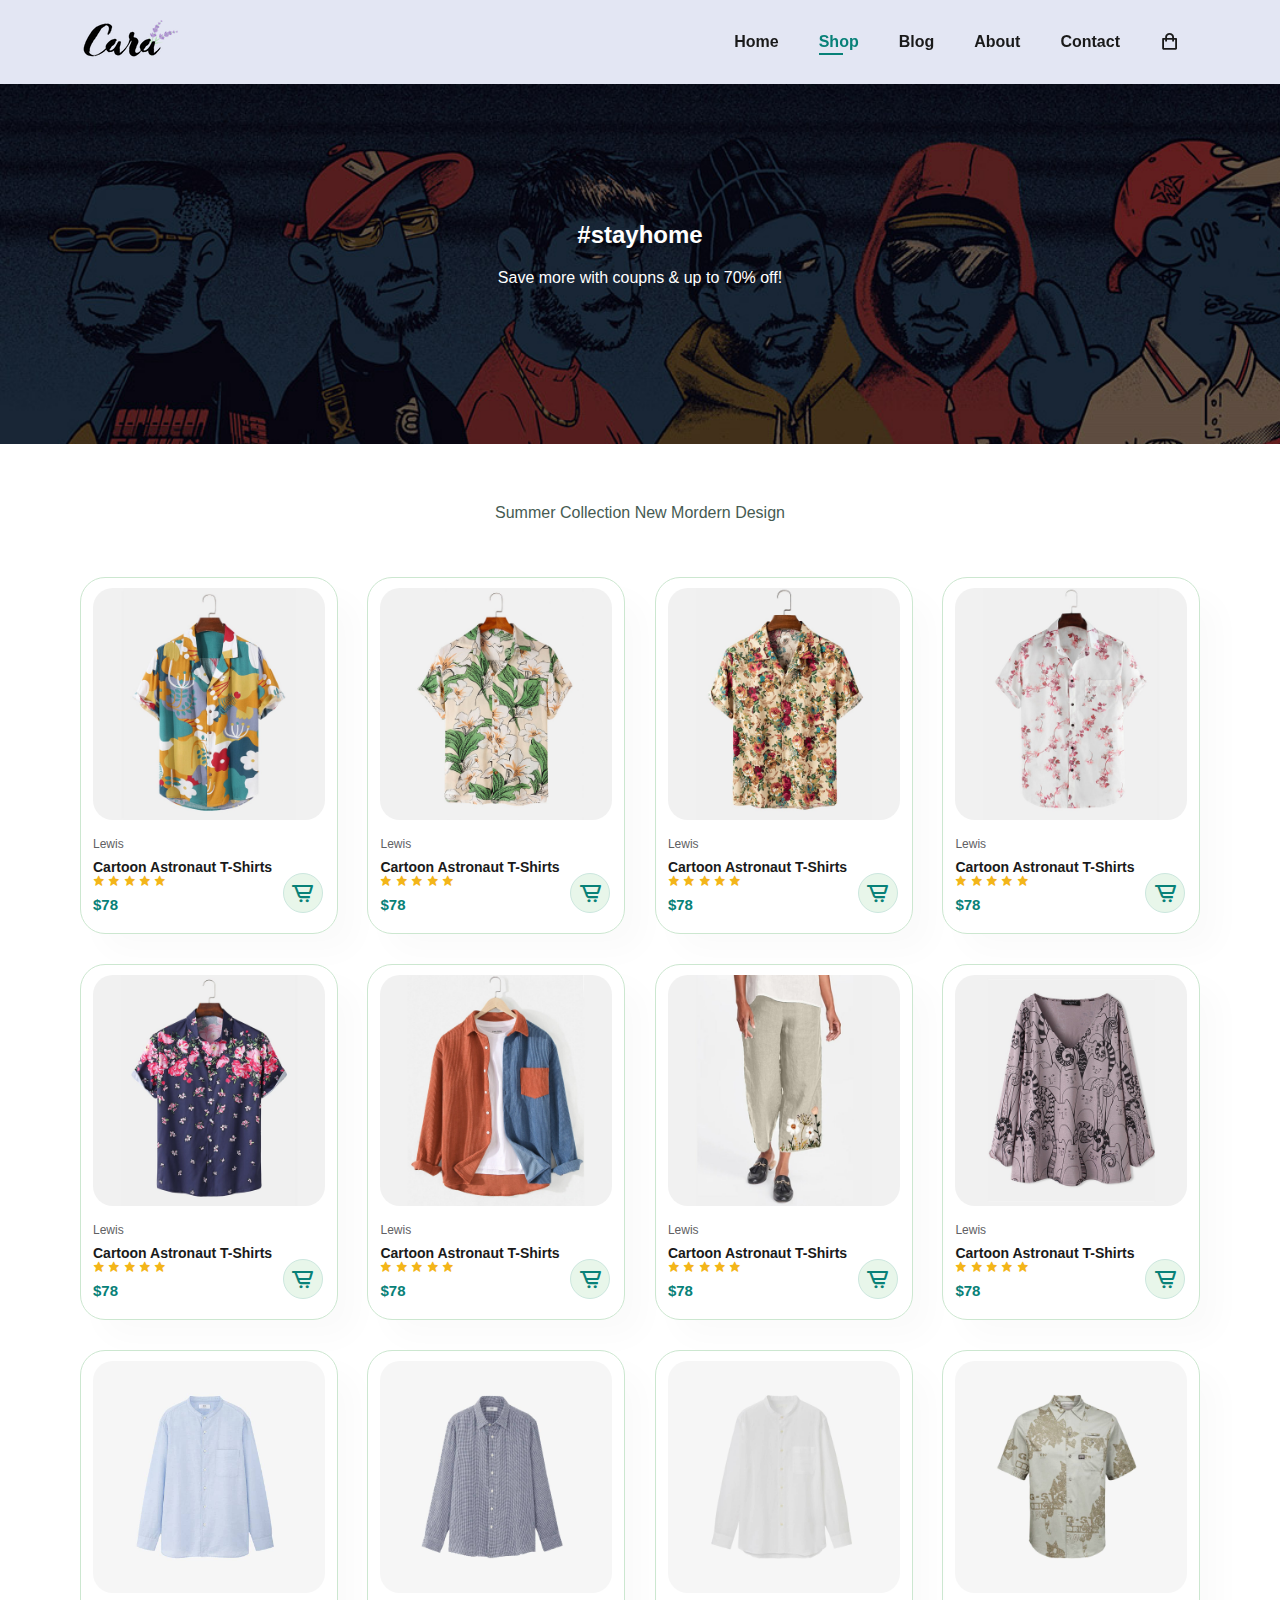
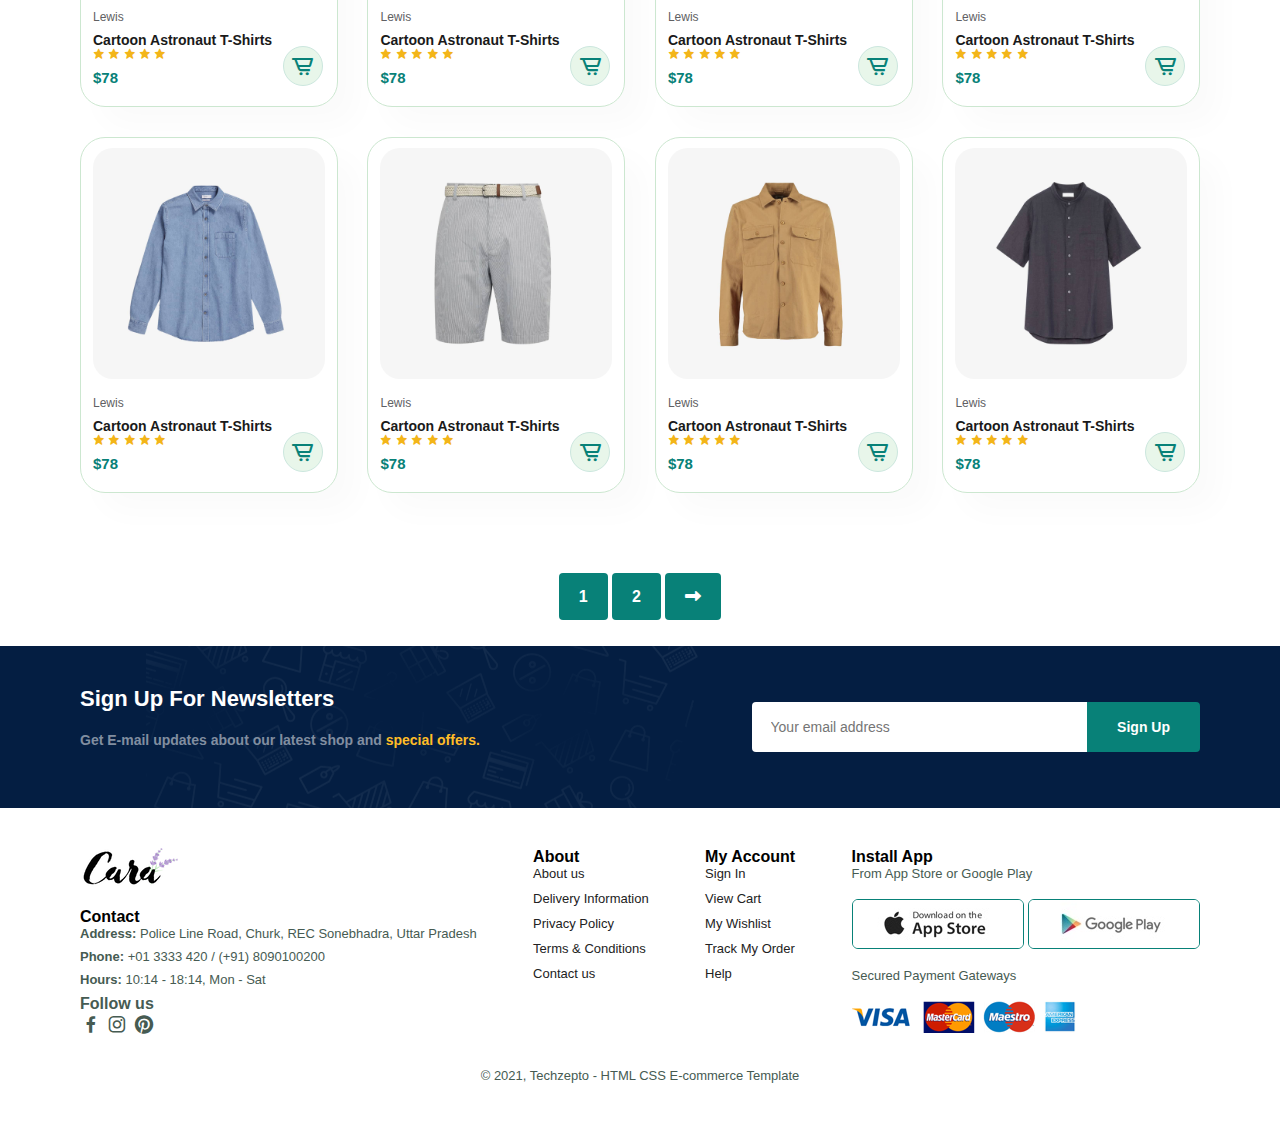
<file: shop.html>
<!DOCTYPE html>
<html lang="en">
<head>
    <meta charset="UTF-8">
    <meta http-equiv="X-UA-Compatible" content="IE=edge">
    <meta name="viewport" content="width=device-width, initial-scale=1.0">
    <title>shop</title>
   <link href='https://unpkg.com/boxicons@2.1.4/css/boxicons.min.css' rel='stylesheet'>
   <link rel="stylesheet" href="https://cdnjs.cloudflare.com/ajax/libs/font-awesome/6.2.0/css/all.min.css" />
    <link rel="stylesheet" href="style.css">
</head>
<body>
    <section id="header">
      
        <a href="#"><img src="img/logo.png"class="logo" alt=""></a>
        <div>
            <ul id="navbar">
                <li><a  href="index.html">Home</a></li>
                <li><a class="active" href="shop.html">Shop</a></li>
                <li><a href="blog.html">Blog</a></li> 
                <li><a href="about.html">About</a></li>
                <li><a href="contact.html">Contact</a></li>
                <li id="lg-bag"><a href="cart.html"><i class='bx bx-shopping-bag' > </i></a></li> 
                <a href="#" id="close"><i class="fas fa-times"></i></a>
            </ul>
        </div>
        <div id="mobile">
          <a href="cart.html"><i class='bx bx-shopping-bag' > </i></a>
          <i id="bar" class="fas fa-outdent"></i>
        </div>
    </section>
    <section id="page-header">
        <h2>#stayhome</h2>
        <p>Save more with coupns & up to 70% off!</p>
    </section>
    
    <section id="product1" class="section-p1">
       
      <p>Summer Collection New Mordern Design</p>
      <div class="pro-container" >
        <div class="pro" onclick="window.location.href='sproduct.html';">
          <img src="img/products/f1.jpg" alt="">
          <div class="des">
            <span>Lewis</span>
             <h5>Cartoon Astronaut T-Shirts</h5>
          <div class="star">
             <i class='bx bxs-star'></i>
             <i class='bx bxs-star'></i>
             <i class='bx bxs-star'></i>
             <i class='bx bxs-star'></i>
             <i class='bx bxs-star'></i>
          </div>
          <h4>$78</h4>
          </div>
          <a href="#"><i class='bx bx-cart-alt'></i></a>
        </div>
             <div class="pro">
          <img src="img/products/f2.jpg" alt="">
          <div class="des">
            <span>Lewis</span>
             <h5>Cartoon Astronaut T-Shirts</h5>
          <div class="star">
             <i class='bx bxs-star'></i>
             <i class='bx bxs-star'></i>
             <i class='bx bxs-star'></i>
             <i class='bx bxs-star'></i>
             <i class='bx bxs-star'></i>
          </div>
          <h4>$78</h4>
          </div>
          <a href="#"><i class='bx bx-cart-alt'></i></a>
        </div>
            <div class="pro">
          <img src="img/products/f3.jpg" alt="">
          <div class="des">
            <span>Lewis</span>
             <h5>Cartoon Astronaut T-Shirts</h5>
          <div class="star">
             <i class='bx bxs-star'></i>
             <i class='bx bxs-star'></i>
             <i class='bx bxs-star'></i>
             <i class='bx bxs-star'></i>
             <i class='bx bxs-star'></i>
          </div>
          <h4>$78</h4>
          </div>
          <a href="#"><i class='bx bx-cart-alt'></i></a>
        </div>
            <div class="pro">
          <img src="img/products/f4.jpg" alt="">
          <div class="des">
            <span>Lewis</span>
             <h5>Cartoon Astronaut T-Shirts</h5>
          <div class="star">
             <i class='bx bxs-star'></i>
             <i class='bx bxs-star'></i>
             <i class='bx bxs-star'></i>
             <i class='bx bxs-star'></i>
             <i class='bx bxs-star'></i>
          </div>
          <h4>$78</h4>
          </div>
          <a href="#"><i class='bx bx-cart-alt'></i></a>
        </div>
            <div class="pro">
          <img src="img/products/f5.jpg" alt="">
          <div class="des">
            <span>Lewis</span>
             <h5>Cartoon Astronaut T-Shirts</h5>
          <div class="star">
             <i class='bx bxs-star'></i>
             <i class='bx bxs-star'></i>
             <i class='bx bxs-star'></i>
             <i class='bx bxs-star'></i>
             <i class='bx bxs-star'></i>
          </div>
          <h4>$78</h4>
          </div>
          <a href="#"><i class='bx bx-cart-alt'></i></a>
        </div>
            <div class="pro">
          <img src="img/products/f6.jpg" alt="">
          <div class="des">
            <span>Lewis</span>
             <h5>Cartoon Astronaut T-Shirts</h5>
          <div class="star">
             <i class='bx bxs-star'></i>
             <i class='bx bxs-star'></i>
             <i class='bx bxs-star'></i>
             <i class='bx bxs-star'></i>
             <i class='bx bxs-star'></i>
          </div>
          <h4>$78</h4>
          </div>
          <a href="#"><i class='bx bx-cart-alt'></i></a>
        </div>
            <div class="pro">
          <img src="img/products/f7.jpg" alt="">
          <div class="des">
            <span>Lewis</span>
             <h5>Cartoon Astronaut T-Shirts</h5>
          <div class="star">
             <i class='bx bxs-star'></i>
             <i class='bx bxs-star'></i>
             <i class='bx bxs-star'></i>
             <i class='bx bxs-star'></i>
             <i class='bx bxs-star'></i>
          </div>
          <h4>$78</h4>
          </div>
          <a href="#"><i class='bx bx-cart-alt'></i></a>
        </div>
            <div class="pro">
          <img src="img/products/f8.jpg" alt="">
          <div class="des">
            <span>Lewis</span>
             <h5>Cartoon Astronaut T-Shirts</h5>
          <div class="star">
             <i class='bx bxs-star'></i>
             <i class='bx bxs-star'></i>
             <i class='bx bxs-star'></i>
             <i class='bx bxs-star'></i>
             <i class='bx bxs-star'></i>
          </div>
          <h4>$78</h4>
          </div>
          <a href="#"><i class='bx bx-cart-alt'></i></a>
        </div>
        <div class="pro">
          <img src="img/products/n1.jpg" alt="">
          <div class="des">
            <span>Lewis</span>
             <h5>Cartoon Astronaut T-Shirts</h5>
          <div class="star">
             <i class='bx bxs-star'></i>
             <i class='bx bxs-star'></i>
             <i class='bx bxs-star'></i>
             <i class='bx bxs-star'></i>
             <i class='bx bxs-star'></i>
          </div>
          <h4>$78</h4>
          </div>
          <a href="#"><i class='bx bx-cart-alt'></i></a>
        </div>
             <div class="pro">
          <img src="img/products/n2.jpg" alt="">
          <div class="des">
            <span>Lewis</span>
             <h5>Cartoon Astronaut T-Shirts</h5>
          <div class="star">
             <i class='bx bxs-star'></i>
             <i class='bx bxs-star'></i>
             <i class='bx bxs-star'></i>
             <i class='bx bxs-star'></i>
             <i class='bx bxs-star'></i>
          </div>
          <h4>$78</h4>
          </div>
          <a href="#"><i class='bx bx-cart-alt'></i></a>
        </div>
            <div class="pro">
          <img src="img/products/n3.jpg" alt="">
          <div class="des">
            <span>Lewis</span>
             <h5>Cartoon Astronaut T-Shirts</h5>
          <div class="star">
             <i class='bx bxs-star'></i>
             <i class='bx bxs-star'></i>
             <i class='bx bxs-star'></i>
             <i class='bx bxs-star'></i>
             <i class='bx bxs-star'></i>
          </div>
          <h4>$78</h4>
          </div>
          <a href="#"><i class='bx bx-cart-alt'></i></a>
        </div>
            <div class="pro">
          <img src="img/products/n4.jpg" alt="">
          <div class="des">
            <span>Lewis</span>
             <h5>Cartoon Astronaut T-Shirts</h5>
          <div class="star">
             <i class='bx bxs-star'></i>
             <i class='bx bxs-star'></i>
             <i class='bx bxs-star'></i>
             <i class='bx bxs-star'></i>
             <i class='bx bxs-star'></i>
          </div>
          <h4>$78</h4>
          </div>
          <a href="#"><i class='bx bx-cart-alt'></i></a>
        </div>
            <div class="pro">
          <img src="img/products/n5.jpg" alt="">
          <div class="des">
            <span>Lewis</span>
             <h5>Cartoon Astronaut T-Shirts</h5>
          <div class="star">
             <i class='bx bxs-star'></i>
             <i class='bx bxs-star'></i>
             <i class='bx bxs-star'></i>
             <i class='bx bxs-star'></i>
             <i class='bx bxs-star'></i>
          </div>
          <h4>$78</h4>
          </div>
          <a href="#"><i class='bx bx-cart-alt'></i></a>
        </div>
            <div class="pro">
          <img src="img/products/n6.jpg" alt="">
          <div class="des">
            <span>Lewis</span>
             <h5>Cartoon Astronaut T-Shirts</h5>
          <div class="star">
             <i class='bx bxs-star'></i>
             <i class='bx bxs-star'></i>
             <i class='bx bxs-star'></i>
             <i class='bx bxs-star'></i>
             <i class='bx bxs-star'></i>
          </div>
          <h4>$78</h4>
          </div>
          <a href="#"><i class='bx bx-cart-alt'></i></a>
        </div>
            <div class="pro">
          <img src="img/products/n7.jpg" alt="">
          <div class="des">
            <span>Lewis</span>
             <h5>Cartoon Astronaut T-Shirts</h5>
          <div class="star">
             <i class='bx bxs-star'></i>
             <i class='bx bxs-star'></i>
             <i class='bx bxs-star'></i>
             <i class='bx bxs-star'></i>
             <i class='bx bxs-star'></i>
          </div>
          <h4>$78</h4>
          </div>
          <a href="#"><i class='bx bx-cart-alt'></i></a>
        </div>
            <div class="pro">
          <img src="img/products/n8.jpg" alt="">
          <div class="des">
            <span>Lewis</span>
             <h5>Cartoon Astronaut T-Shirts</h5>
          <div class="star">
             <i class='bx bxs-star'></i>
             <i class='bx bxs-star'></i>
             <i class='bx bxs-star'></i>
             <i class='bx bxs-star'></i>
             <i class='bx bxs-star'></i>
          </div>
          <h4>$78</h4>
          </div>
          <a href="#"><i class='bx bx-cart-alt'></i></a>
        </div>
    </div>

    </section>
   
<section id="pagination" class="section-p1"> 
    <a href="#">1</a>
    <a href="#">2</a>
    <a href="#"><i class="fas fa-long-arrow-alt-right"></i></a>
</section>
   <section id="newsletter" class="section-p1">
   <div class="newstext">
    <h4>Sign Up For Newsletters</h4>
    <p>Get E-mail updates about our latest shop and <span>special offers.</span></p>
   </div>
   <div class="form">
    <input type="text" placeholder="Your email address">
    <button class="normal">Sign Up</button>
   </div>
   </section>
   <footer class="section-p1">
    <div class="col">
      <img class="logo"src="img/logo.png" alt="">
      <h4>Contact</h4>
      <p><strong> Address:</strong> Police Line Road, Churk, REC Sonebhadra, Uttar Pradesh</p>
      <p><strong>Phone:</strong> +01 3333 420 / (+91) 8090100200</p>
      <p><strong>Hours:</strong> 10:14 - 18:14, Mon - Sat</p>
      <div class="follow">
        <h4>Follow us</h4>
        <div class="icon">
          <i class='bx bxl-facebook'></i>
          <i class='bx bxl-instagram'></i>
          <i class='bx bxl-pinterest'></i>
        </div>
      </div>
    </div>
    <div class="col">
      <h4>About</h4>
      <a href="#">About us</a>
      <a href="#">Delivery Information</a>
      <a href="#">Privacy Policy</a>
      <a href="#">Terms & Conditions</a>
      <a href="#">Contact us</a>
    </div>
     <div class="col">
      <h4>My Account</h4>
      <a href="#">Sign In</a>
      <a href="#">View Cart</a>
      <a href="#">My Wishlist</a>
      <a href="#">Track My Order</a>
      <a href="#">Help</a>
    </div>
    <div class="col install">
      <h4>Install App</h4>
      <p>From App Store or Google Play</p>
      <div class="row">
        <img src="img/pay/app.jpg" alt="">
        <img src="img/pay/play.jpg" alt="">
      </div>
      <p>Secured Payment Gateways</p>
      <img src="img/pay/pay.png" alt="">
    </div>
    <div class="copyright">
      <p>© 2021, Techzepto - HTML CSS E-commerce Template</p>
    </div>

   </footer>
    <script src="script.js">
    </script>
</body>
</html>
</file>
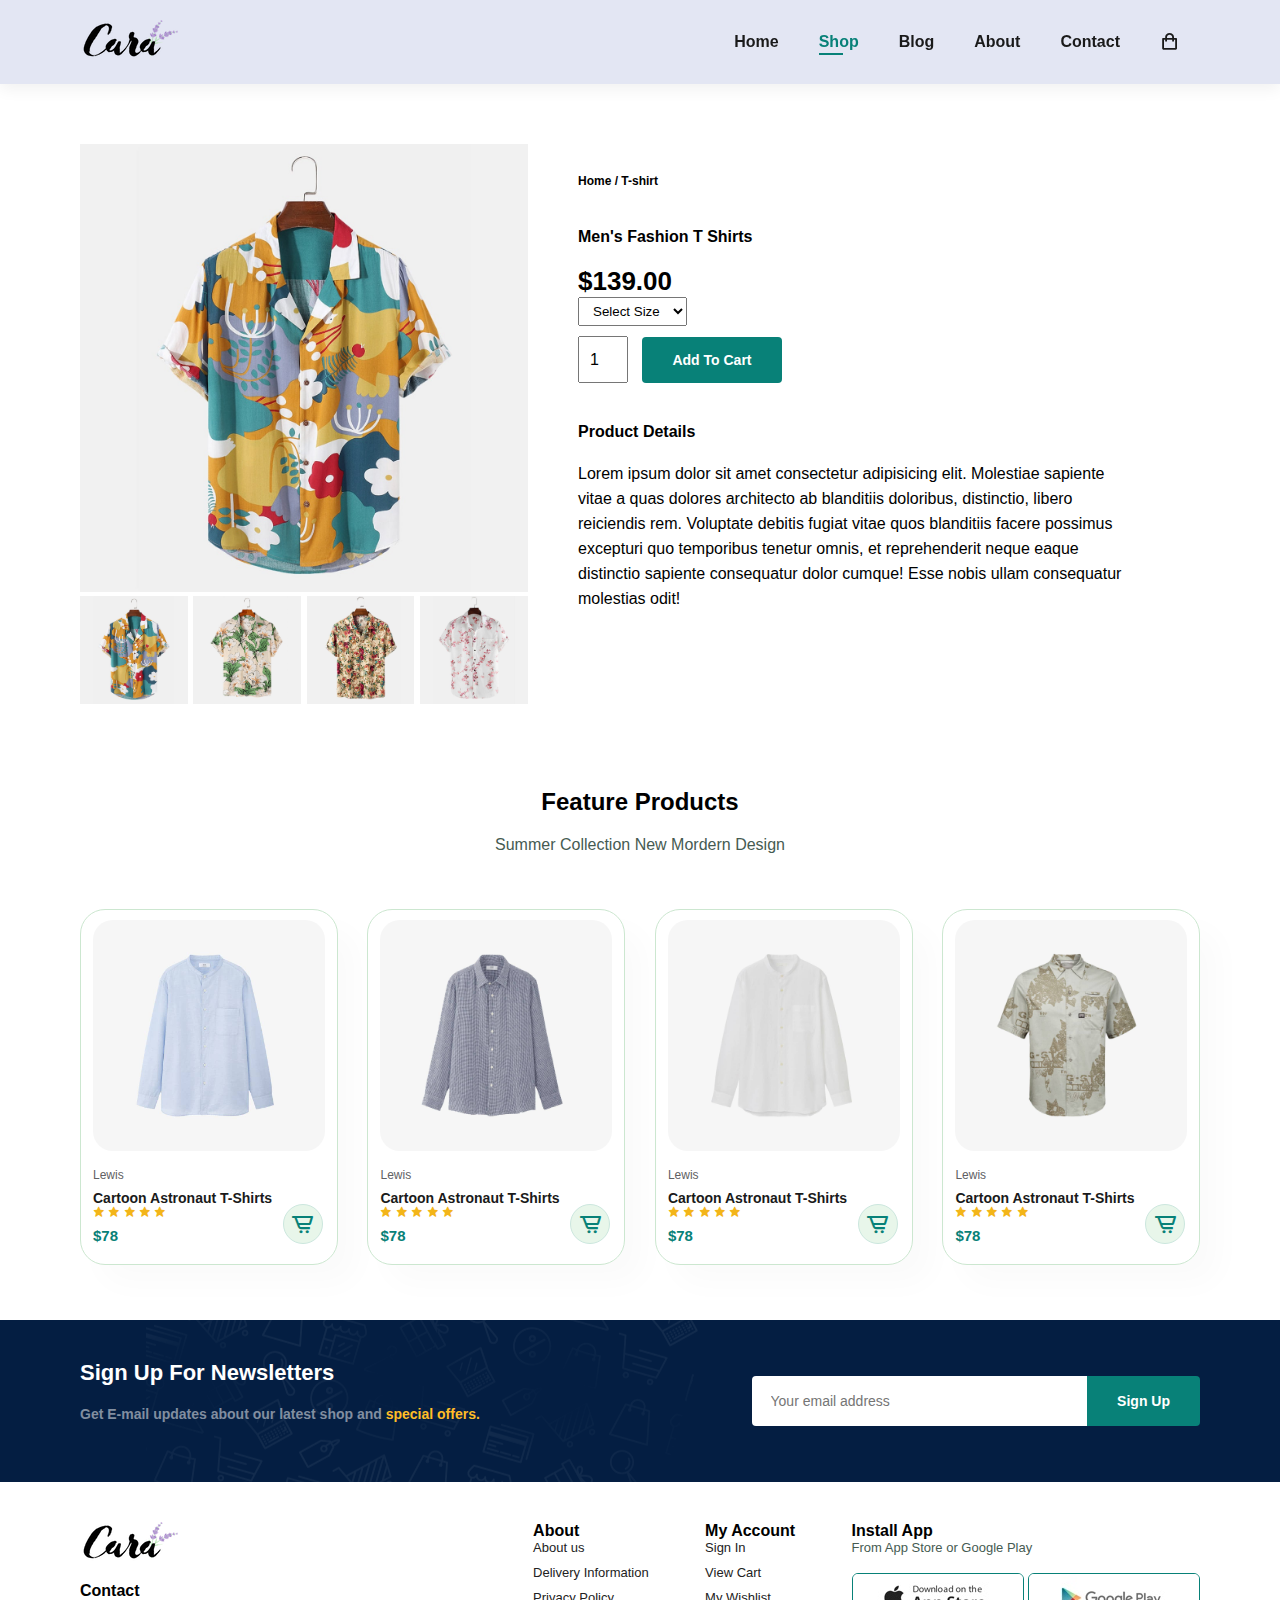
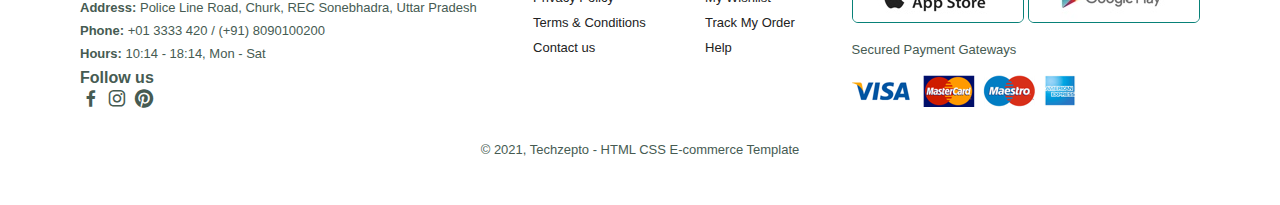
<file: sproduct.html>
<!DOCTYPE html>
<html lang="en">
<head>
    <meta charset="UTF-8">
    <meta http-equiv="X-UA-Compatible" content="IE=edge">
    <meta name="viewport" content="width=device-width, initial-scale=1.0">
    <title>single-shop</title>
   <link href='https://unpkg.com/boxicons@2.1.4/css/boxicons.min.css' rel='stylesheet'>
   <link rel="stylesheet" href="https://cdnjs.cloudflare.com/ajax/libs/font-awesome/6.2.0/css/all.min.css" />
    <link rel="stylesheet" href="style.css">
</head>
<body>
    <section id="header">
      
        <a href="#"><img src="img/logo.png"class="logo" alt=""></a>
        <div>
            <ul id="navbar">
                <li><a  href="index.html">Home</a></li>
                <li><a class="active" href="shop.html">Shop</a></li>
                <li><a href="blog.html">Blog</a></li> 
                <li><a href="about.html">About</a></li>
                <li><a href="contact.html">Contact</a></li>
                <li id="lg-bag"><a href="cart.html"><i class='bx bx-shopping-bag' > </i></a></li> 
                <a href="#" id="close"><i class="fas fa-times"></i></a>
            </ul>
        </div>
        <div id="mobile">
          <a href="cart.html"><i class='bx bx-shopping-bag' > </i></a>
          <i id="bar" class="fas fa-outdent"></i>
        </div>
    </section>
<section id="prodetails" class="section-p1">
  <div class="single-pro-image">
        <img src="img/products/f1.jpg"  width="100%" id= "MainImg"alt="">

    <div class="small-img-group">
      <div class="small-img-col">
        <img src="img/products/f1.jpg"width="100%" class="small-img" alt="">
        </div>
         <div class="small-img-col">
          <img src="img/products/f2.jpg"width="100%" class="small-img" alt="">
           </div>
           <div class="small-img-col">
           <img src="img/products/f3.jpg"width="100%" class="small-img" alt="">
          </div>
        <div class="small-img-col">
        <img src="img/products/f4.jpg"width="100%" class="small-img" alt="">
      </div>
    </div>
  </div>
  <div class="single-pro-details">
    <h6>Home / T-shirt</h6>
    <h4>Men's Fashion T Shirts</h4>
    <h2>$139.00</h2>
    <select>
      <option > Select Size</option>
      <option >XL</option>
      <option >XXL</option>
      <option >Small</option>
      <option >Medium</option>
      <option >Large</option>
    </select>
    <input type="number" value="1">
    <button class="normal">Add To Cart</button>
    <h4>Product Details</h4>
    <span>Lorem ipsum dolor sit amet consectetur adipisicing elit. Molestiae sapiente vitae a quas dolores architecto ab blanditiis doloribus, distinctio, libero reiciendis rem. Voluptate debitis fugiat vitae quos blanditiis facere possimus excepturi quo temporibus tenetur omnis, et reprehenderit neque eaque distinctio sapiente consequatur dolor cumque! Esse nobis ullam consequatur molestias odit!</span>
  </div>
    </section>
    <section id="product1" class="section-p1">
      <h2> Feature Products </h2>
      <p>Summer Collection New Mordern Design</p>
      <div class="pro-container" >
        <div class="pro">
          <img src="img/products/n1.jpg" alt="">
          <div class="des">
            <span>Lewis</span>
             <h5>Cartoon Astronaut T-Shirts</h5>
          <div class="star">
             <i class='bx bxs-star'></i>
             <i class='bx bxs-star'></i>
             <i class='bx bxs-star'></i>
             <i class='bx bxs-star'></i>
             <i class='bx bxs-star'></i>
          </div>
          <h4>$78</h4>
          </div>
          <a href="#"><i class='bx bx-cart-alt'></i></a>
        </div>
             <div class="pro">
          <img src="img/products/n2.jpg" alt="">
          <div class="des">
            <span>Lewis</span>
             <h5>Cartoon Astronaut T-Shirts</h5>
          <div class="star">
             <i class='bx bxs-star'></i>
             <i class='bx bxs-star'></i>
             <i class='bx bxs-star'></i>
             <i class='bx bxs-star'></i>
             <i class='bx bxs-star'></i>
          </div>
          <h4>$78</h4>
          </div>
          <a href="#"><i class='bx bx-cart-alt'></i></a>
        </div>
            <div class="pro">
          <img src="img/products/n3.jpg" alt="">
          <div class="des">
            <span>Lewis</span>
             <h5>Cartoon Astronaut T-Shirts</h5>
          <div class="star">
             <i class='bx bxs-star'></i>
             <i class='bx bxs-star'></i>
             <i class='bx bxs-star'></i>
             <i class='bx bxs-star'></i>
             <i class='bx bxs-star'></i>
          </div>
          <h4>$78</h4>
          </div>
          <a href="#"><i class='bx bx-cart-alt'></i></a>
        </div>
            <div class="pro">
          <img src="img/products/n4.jpg" alt="">
          <div class="des">
            <span>Lewis</span>
             <h5>Cartoon Astronaut T-Shirts</h5>
          <div class="star">
             <i class='bx bxs-star'></i>
             <i class='bx bxs-star'></i>
             <i class='bx bxs-star'></i>
             <i class='bx bxs-star'></i>
             <i class='bx bxs-star'></i>
          </div>
          <h4>$78</h4>
          </div>
          <a href="#"><i class='bx bx-cart-alt'></i></a>
        </div>
    </section>
   <section id="newsletter" class="section-p1">
   <div class="newstext">
    <h4>Sign Up For Newsletters</h4>
    <p>Get E-mail updates about our latest shop and <span>special offers.</span></p>
   </div>
   <div class="form">
    <input type="text" placeholder="Your email address">
    <button class="normal">Sign Up</button>
   </div>
   </section>
   <footer class="section-p1">
    <div class="col">
      <img class="logo"src="img/logo.png" alt="">
      <h4>Contact</h4>
      <p><strong> Address:</strong> Police Line Road, Churk, REC Sonebhadra, Uttar Pradesh</p>
      <p><strong>Phone:</strong> +01 3333 420 / (+91) 8090100200</p>
      <p><strong>Hours:</strong> 10:14 - 18:14, Mon - Sat</p>
      <div class="follow">
        <h4>Follow us</h4>
        <div class="icon">
          <i class='bx bxl-facebook'></i>
          <i class='bx bxl-instagram'></i>
          <i class='bx bxl-pinterest'></i>
        </div>
      </div>
    </div>
    <div class="col">
      <h4>About</h4>
      <a href="#">About us</a>
      <a href="#">Delivery Information</a>
      <a href="#">Privacy Policy</a>
      <a href="#">Terms & Conditions</a>
      <a href="#">Contact us</a>
    </div>
     <div class="col">
      <h4>My Account</h4>
      <a href="#">Sign In</a>
      <a href="#">View Cart</a>
      <a href="#">My Wishlist</a>
      <a href="#">Track My Order</a>
      <a href="#">Help</a>
    </div>
    <div class="col install">
      <h4>Install App</h4>
      <p>From App Store or Google Play</p>
      <div class="row">
        <img src="img/pay/app.jpg" alt="">
        <img src="img/pay/play.jpg" alt="">
      </div>
      <p>Secured Payment Gateways</p>
      <img src="img/pay/pay.png" alt="">
    </div>
    <div class="copyright">
      <p>© 2021, Techzepto - HTML CSS E-commerce Template</p>
    </div>

   </footer>
   <script>
    var MainImg=document.getElementById("MainImg");
    var smallimg=document.getElementByClassName("small-img");

    smallimg[0].onclick =  function(){
    MainImg.src = smallimg[0].src;
    }
    smallimg[1].onclick =  function(){
    MainImg.src = smallimg[1].src;
    }
    
    smallimg[2].onclick  =  function(){
    MainImg.src = smallimg[2].src;
    }
    smallimg[3].onclick =  function(){
    MainImg.src = smallimg[3].src;
    }
   </script>
    <script src="script.js">
    </script>
</body>
</html>
</file>
<file: style.css>
@import url('https://fonts.googleapis.com/css2?family=League+Spartan:wght@100;200;300;400;500;600;700;800;900&display=swap');

  
  *{
    margin:0;
    padding: 0;
    box-sizing: border-box;
    font-family: 'Spartan',sans-serif;
  }
 html::-webkit-scrollbar{
    width: 0.7rem;
    height: auto;
}

html::-webkit-scrollbar-track{
    background: white;
}

html::-webkit-scrollbar-thumb{
    background:#cdd4f8;;
    border-radius: 0.1rem;
}
  
  #header{
     display:flex;
     align-items: center;
     justify-content: space-between;
     padding: 20px 80px;
     background:#E3E6F3;
     box-shadow: 0px 5px 15px rgba(0,0,0,0.06);
     z-index:999;
     position: sticky;
     top: 0;
     left: 0;
     
  }
   
  #navbar{
    display: flex;
    align-items: center;
    justify-content: center;
  }
  #navbar li{
    list-style: none;
    padding: 0px 20px ;
    position: relative;
  }
    #navbar li a .bx{
      font-size: 20px;
    }
  #navbar li a{
    text-decoration: none;
    font-size: 16px;
    font-weight: 600;
    color: #1a1a1a;
    transition: 0.3s ease;
  }
   #navbar li a:hover,
   #navbar li a.active{
    color: #088178;
   }
 #navbar li a.active::after,
 #navbar li a:hover::after{
    content: "";
    width: 30%;
    height: 2px;
    background: #088178;
    position: absolute;
    bottom: -4px;
    left: 20px;
   }
   #mobile{
    display:none;
    align-items:center;
   }
    #close{
    display: none;
   }
 #hero{
    background-image: url("img/hero4.png");
    height: 90vh;
    width: 100%;
    background-size: cover;
    background-position: top 25% right 0;
    padding: 0 80px;
    display: flex;
    flex-direction: column;
    align-items: flex-start;
    justify-content: center;
   }
   #hero h4{
    padding-bottom: 15px;

   }
   #hero h1{
    color: #088178;

   }
   #hero button{
    background-image: url("img/button.png");
   background-color: transparent;
    color: #088178;
    border:0;
    padding: 14px 80px 14px 65px;
    background-repeat: no-repeat;
    cursor: pointer;
    font-weight: 700;
    font-size: 15px;
   }
   h6{
    font-weight: 700;
    font-size: 12px;
   }
    .section-p1{
      padding: 40px 80px;
    }
    .section-m1{
     margin: 40px 0;
    }
    button.normal{
      font-size: 14px;
      font-weight: 600;
      padding: 15px 30px;
      color: #000;
      background-color: #fff;
      border-radius: 4px;
      cursor: pointer;
      border: none;
      outline: none;
      transition: 0.2s;
    }
    button.white{
      font-size: 13px;
      font-weight: 600;
      padding: 11px 18px;
      color:#fff;
      background-color:transparent;
      cursor: pointer;
      border: 1px solid #fff; 
      outline: none;
      transition: 0.2s;
    }
    p{
      font-size: 16px;
      color: #465b52;
      margin:20px 0 20px 0;
    }
    body{
      width: 100%;
    }
    #features{
      display: flex;
      align-items: center;
      justify-content: space-between;
      flex-wrap: wrap;
    }
    #features .fea-box{
      width:180px;
      text-align: center;
      padding:25px  15px;
      box-shadow: 20px 20px 34px rgba(0,0,0,0.03) ;
      border: 1px solid #cce7de;
      border-radius:4px;
      margin: 15px 0;
    }
     #features .fea-box img{
      width:100%;
      margin-bottom: 10px;
     }
     #features .fea-box:hover{
      box-shadow: 10px 10px 54px rgba(72,62,221,0.1) ;
     }
      #features .fea-box h6{
        display: inline-block;
        padding:9px 8px 6px 8px ;
        line-height: 1;
        border-radius: 4px;
        color: #088178;
        background-color: #fddde4;
      }
      #features .fea-box:nth-child(2) h6{
        background-color: #cdebbc;
      }
       #features .fea-box:nth-child(3) h6{
        background-color: #d1e8f2;
      }
       #features .fea-box:nth-child(4) h6{
        background-color: #cdd4f8;
      }
       #features .fea-box:nth-child(5) h6{
        background-color: #f6dbf6;
      }
       #features .fea-box:nth-child(6) h6{
        background-color: #fff2e5;
      }
      #product1{
        text-align: center;
      }
      #product1 .pro{
        width: 23%;
        min-width: 250px;
        padding: 10px 12px;
        border: 1px solid #cce7d0;
         border-radius: 25px;
         cursor: pointer;
         box-shadow: 20px 20px 30px rgba(0,0,0,0.02);
         margin: 15px 0;
         transition: 0.2s ease;
         position: relative;
      }
      #product1 .pro:hover{
        box-shadow: 20px 20px 30px rgba(0,0,0,0.06);
      }
      #product1 .pro img{
        width: 100%;
        border-radius:20px;
      }
      #product1 .pro .des{
        text-align: start;
        padding: 10px 0;

      }
      #product1 .pro .des span{
        color:#606063;
        font-size: 12px;
      }
       #product1 .pro .des h5{
        padding-top: 7px;
        color: #1a1a1a;
        font-size: 14px;
       }
       #product1 .pro .des .star{
        font-size: 12px;
        color:  rgba(243, 181, 25);
       }
       #product1 .pro .des h4{
        font-size: 20px;
        padding-top: 7px;
        font-size: 15px;
        font-weight: 700;
        color: #088178;
       }
       #product1 .pro a .bx{
        font-size: 25px;
        width: 40px;
        height: 40px;
        line-height: 40px;
        border-radius: 50px;
        background-color: #e8f6ea;
        font-weight: 500;
        color: #088178;
        border: 1px solid #cce7de;
        position: absolute;
        bottom: 20px;
        right: 14px;
       }
       #product1 .pro-container{
        display: flex;
        justify-content: space-between;
        padding-top: 20px;
        flex-wrap: wrap;
       }
       #banner{
        display: flex;
        flex-direction: column;
        justify-content: center;
        align-items: center;
        text-align: center;
        background-image: url("img/banner/b2.jpg");
        width: 100%;
        height: 40vh;
        background-size: cover;
        background-position: center;
      }
      #banner h2{
        color: #fff;
        font-size: 30px;
        padding: 10px 0;
      }
       #banner h4{
        color: #fff;
        font-size: 16px;
      }
      #banner h2 span{
        color: #ef3636;
      }
      #banner button:hover{
        background-color: #088178;
        color: #fff;
      }
      #sm-banner{
        display: flex;
        justify-content: space-between;
        flex-wrap: wrap;
      }
      #sm-banner .banner-box{
        display: flex;
        flex-direction: column;
        justify-content: center;
        align-items: flex-start;
        padding-left: 20px;
        text-align: center;
        background-image: url("img/banner/b17.jpg");
       min-width: 580px; 
        height: 50vh;
        background-size: cover;
        background-position: center;
      }
      #sm-banner h4{
        color: #fff;
        font-size: 20px;
        font-weight: 300;
      }
      #sm-banner h2{
        color: #fff;
        font-size: 28px;
        font-weight: 800;
      }
       #sm-banner span{
        color: #fff;
        font-size: 14px;
        font-weight: 500;
        padding-bottom: 15px;
      }
      #sm-banner .banner-box:hover button{
         background: #088178;
         border: 1px solid #088178
      }
       #sm-banner .banner-box2{
         background-image: url("img/banner/b10.jpg");
       }
       #banner3{
        display: flex;
        justify-content:space-between;
        flex-wrap: wrap;
        padding:0 80px;
       }
       #banner3 .banner-box{
        display: flex;
        flex-direction: column;
        justify-content: center;
        align-items: flex-start;
        background-image: url("img/banner/b7.jpg");
        min-width:30%; 
        height: 30vh;
        background-size:cover;
        background-position: center;
        margin-bottom: 20px;
        padding: 20px;  
      }
        #banner3 .banner-box2{
          background-image:url("img/banner/b4.jpg");
        }
         #banner3 .banner-box3{
          background-image: url("img/banner/b18.jpg");
        }
        #banner3 h2{
        color: #fff;
        font-weight: 900;
        font-size: 22px;
      }
      
      #banner3 h3{
        color:#ec544e;
        font-weight: 800;
        font-size: 15px;
      }
      #newsletter{
        display: flex;
        justify-content:space-between;
        flex-wrap: wrap;
        align-items: center;
        background-image: url("img/banner/b14.png");
        background-repeat: no-repeat;
        background-position: 20% 30%;
        background-color: #041e42;
      }
      #newsletter h4{
        font-size: 22px;
        font-weight:700 ;
        color: #fff;
      }
       #newsletter p{
        font-size: 14px;
        font-weight:600 ;
        color: #818ea0;
      }
       #newsletter p span{
        color:#ffbd27;
      }
      #newsletter .form{
        display: flex;
        width: 40%;
      }
       #newsletter input{
        height: 3.125rem;
        padding: 0 1.25em;
        font-size: 14px;
        width: 100%;
        border: 1px solid transparent;
        border-radius: 4px;
        outline: none;
        border-top-right-radius: 0;
        border-bottom-right-radius: 0;
      }
      #newsletter button{
       background-color: #088178;
       color: #fff;
       white-space:nowrap;
       border-top-left-radius: 0;
        border-bottom-left-radius: 0;
      }
      footer{
        display: flex;
        flex-wrap: wrap;
        justify-content: space-between;
      }
       footer .col{
       display: flex;
       flex-direction: column;
       align-items: flex-start;
       margin-bottom: 20px;
      }
       footer .logo{
        font-size: 14px;
        padding-bottom:20px;
       }
       footer p{
        font-size:13px;
        margin: 0 0 8px 0;
      }
      footer a{
        font-size: 13px;
        text-decoration: none;
        color: #222;
        margin-bottom: 10px;
      }
      footer .follow{
        color: #465b52;
        padding-right: 4px;
        cursor: pointer;
      }
      footer .install .row img{
        border: 1px solid #088178;
        border-radius: 6px;
      }
      footer .install img{
        margin: 10px 0 15px 0;
      }
      footer .follow i:hover,
      footer a:hover{
        color: #088178;
        
      }
      footer .follow .icon i{
        font-size: 22px;
        
      }
      footer .copyright{
        width:100%;
        text-align: center;
      }
      
      #page-header{
        background-image: url("img/banner/b1.jpg");
        width: 100%;
        height: 40vh;
        background-size: cover;
        display: flex;
        justify-content: center;
        text-align: center;
        flex-direction:column ;
        padding: 14px;
      }
      #page-header h2,
      #page-header p{
        color: #fff;

      }
      #pagination{
        text-align: center;
      }
      #pagination a{
        text-decoration: none;
        background-color: #088178;
        padding: 15px 20px;
        border-radius: 4px;
        color: #fff;
        font-weight: 600;
      }
        #pagination a i {
          font-size: 16px;
          font-weight: 600;
        }
        #prodetails{
          display: flex;
          margin-top:20px;
        }
        #prodetails .single-pro-image{
         width:40%;
         margin-right: 50px;

        }
        .small-img-group{
          display: flex;
          justify-content: space-between;

        }
        .small-img-col{
          flex-basis: 24%;
        cursor: pointer;
          
        }
        #prodetails .single-pro-details{
          width: 50%;
          padding-top: 30px;
        }
         #prodetails .single-pro-details h4{
          padding:40px 0 20px 0;
        }
         #prodetails .single-pro-details h2{
          font-size: 26px;
        }
         #prodetails .single-pro-details select{
          display: block;
          padding: 5px 10px;
          margin-bottom: 10px;
        }
          #prodetails .single-pro-details input{
         width: 50px;
         height: 47px;
         padding-left: 10px;
         font-size: 16px;
         margin-right: 10px;

        }
         #prodetails .single-pro-details button{
          background: #088178;
          color: #fff;
         }
          #prodetails .single-pro-details input:focus{
            outline: none;
          }
          #prodetails .single-pro-details span{
            line-height: 25px;
          }
/* blog   */
         #page-header.blog-header{
               background-image:url("img/banner/b19.jpg");
          }
         #blog{
          padding: 150px 150px 0 150px;
         }
        #blog .blog-box{
        display: flex;
        align-items: center;
        width: 120%;
        position: relative;
        padding-bottom: 90px;
        }
           #blog .blog-img{
        margin-right: 40px;
        width: 50%;
        }
           #blog img{
       height: 300px;
        width: 100%;
        object-fit: cover;
        }
        #blog .blog-details{
        width: 50%;
        }
         #blog .blog-details a{
        text-decoration: none;
        font-size: 11px;
        color: #000;
        font-weight: 700;
        position: relative;
        transition: 0.3s;
        }
        /* continue reading line---*/
         #blog .blog-details a::after{
        content: "";
        width: 50px;
        height: 1px;
        background-color: #000;
        position: absolute;
        top: 4px;
        right: -60px;
        }
          #blog .blog-details a:hover{
            color: #088178;
          }
          #blog .blog-details a:hover::after{

          background-color: #088178;
          }
          #blog .blog-box h1{
            position:absolute;
            top:-44px;
            left: 0;
            font-size: 70px;
            font-weight:700;
            color:#c9cbce;
            z-index: -9;/* use for number behind*/
          }
         /* about section */
         #page-header.about-header{
        background-image: url("img/about/banner.png");
         }
         #about-head{
          display: 100%;
          align-items: center;
          
         }
         #about-head div{
          padding-left: 40px;
         }
         #about-head img{
          width: 50%;
          height: auto;
         }
         #about-app{
          text-align: center;
         }
          #about-app .video{
        width: 70%;
        height: 100%;
        margin: 30px auto 0 auto;
         }
          #about-app .video video{
        width: 100%;
        height: 100%;
        border-radius: 20px;
         }
         /*contact page*/
         #contact-details{
          display: flex;
          align-items:center;
          justify-content: space-between;
         }
         #contact-details .details{
              width: 40%;
            }
         #contact-details .details span,
          #form-details form span{
             font-size: 12px;
          }
         #contact-details .details h2,
          #form-details form h2{

             font-size: 26px;
             line-height: 35px;
             padding: 20px 0; 
            }
         #contact-details .details h3{

             font-size: 16px;
             padding-bottom: 15px; 
            }
         #contact-details .details li{
              list-style:none;
              display: flex;
              padding: 10px 0;
            }
         #contact-details .details li i{
             font-size: 14px;
             padding-right: 22px;
            }
              #contact-details .details li p{
             margin:0;
             font-size: 14px;
            }
            #contact-details .map{
              width:55%;
              height: 400px;
            }
              #contact-details .map iframe{
            width: 100%;
            height: 100%;
            }
            #form-details{
              display: flex;
              justify-content: space-between;
              margin: 30px;
              padding: 80px;
              border: 1px solid #e1e1e1;
            }
            #form-details form{
              width: 60%;
              display: flex;
              flex-direction: column;
              align-items: flex-start;
          
            }
             #form-details form input,
             #form-details form textarea{
              width: 100%;
              padding: 12px 15px;
              outline:none;
              margin-bottom: 20px;
              border: 1px solid #e1e1e1;
            
            
             }
             #form-details form button{
              background-color: #088178;
              color: #fff;
              margin-bottom: 20px;
              margin-left: 20px;
             }
              #form-details .people div{
              padding-bottom: 25px;
              display: flex;
              align-items:flex-start;
              
            }
            #form-details .people div img{
              width: 65px;
              height: 65px;
              object-fit: cover;
              margin-right: 15px;
              
            }
             #form-details .people div p{
           margin: 0; 
           font-size:13px ;
           line-height: 25px;
           
            }
             #form-details .people div p span{
              display: block;
              font-size: 16px;
              font-weight: 600;
              color: #000;
            }
            /*cart page*/
            #cart table{
              width: 100%;
              border-collapse: collapse;
              table-layout: fixed;
              white-space: nowrap;

            }
              #cart table img{
                width: 70%;
              }
                #cart table td:nth-child(1){
                  width: 100px;
                  text-align: center;
                }
                 #cart table td:nth-child(2){
                  width: 150px;
                  text-align: center;
                }
                 #cart table td:nth-child(3){
                  width:250px;
                  text-align: center;
                }
                 #cart table td:nth-child(4),
                 #cart table td:nth-child(5),
                  cart table td::nth-child(6){
                  width: 150px;
                  text-align: center;
                }
                #cart table td:nth-child(5) input{
                  width: 70px;
                  padding: 10px 5px 10px 15px;
                }
                #cart table thead{
                  border: 1px solid #e2e9e1;
                  border-left: none;
                  border-right: none;
                }
                  #cart table thead td{
                  font-weight: 700;
                  text-transform:uppercase ;
                  font-size: 13px;
                  padding: 18px 0;

                  }
                  #cart-add{
                    display: flex;
                    flex-wrap: wrap;
                    justify-content: space-between;
                  }
                  #coupon{
                   width:50%;
                   margin-bottom: 30px;
                  }
                  #coupon h3,
                  #subtotal h3{
                    padding-bottom: 15px;
                  }
                  #coupon button,
                  #subtotal button{
                    background-color: #088178;
                    color: #fff;
                    padding: 12px 20px;
                  }
                  #coupon input{
                    padding: 10px 20px;
                    outline:none;
                    width: 60%;
                    margin-right: 10px;
                    border: 1px,solid #e2e9e1;

                  }
                  #subtotal{
                    width: 50%;
                    margin-bottom: 30px;
                    border: 1px solid #e2e9e1;padding: 30px;;
                  }
                  #subtotal table{
                    border-collapse: collapse;
                    width: 100%;
                    margin-bottom: 20px;
                  }
                  #subtotal table td{
                    width: 50%;
                    border: 1px solid #e2e9e1;
                    padding: 10px;
                    font-size: 13px;

                  }

            @media (max-width:799px) {
        .section-p1{
          padding: 40px 80px;
        }
     #navbar{
    display: flex;
    flex-direction: column;
    align-items:flex-start;
    justify-content:flex-start;
    position: fixed;
    top: 0;
    right: -300px;
    height: 100vh;
    width: 300px;
    background-color: #E3E6F3;
    box-shadow: 0 40px 60px rgba(0,0,0,0.1);
    padding: 80px 0 0 10px;
    transition: 00.3s;
      }
      #navbar.active{
        right:0px;
      }
      #navbar li{
        margin-bottom: 25px;
      }
      #mobile{
    display:flex;
    align-items: center;
   }
  
   #mobile i{
    color: #1a1a1a;
    font-size: 24px;
    padding-left: 20px;
   }
   #close{
    display: initial;
    position: absolute;
    top: 30px;
    left: 30px;
    color:#222;
    font-size: 24px;
   }
   #lg-bag{
    display: none;
   }
   #hero{
    height: 70vh;
    padding: 0 80px;
    background-position: top 30% right 30%;
    
   }
   #feature{
    justify-content: center;
   }
   #feature .fea-box{
    margin: 15px 15px;
   }
   
   #product1 .pro-container{
    justify-content: center;
   }
   #product1 .pro{
    margin: 15px;
   }
   #banner{
    height: 20vh;
   }
   #banner .banner-box{ 
    min-width: 100%;
    height: 30vh;
   }
   #banner3{
    padding: 0 40px;
   }
   #banner3 .banner-box{
    width: 28%;
   }
   #newsletter .form{
    width: 70%;
   }
   /*contact page*/
   #form-details{
    padding: 40px;
   }
   #form-details form{
    width: 50%;
   }
   #cart{
    overflow-x: auto;
   }
 
   }
  
   
  
     @media (max-width:477px){
  .section-p1{
    padding: 20px;
  }
  #header{
    padding: 10px 30px;

    
  }
  h1{
    font-size: 38px;
  }
  h2{
    font-size: 32px;
  }

#hero{
  padding:0 20px;
  background-position: 54%;
  
  
}

#features{
  justify-content:space-between;
}
#features .fea-box{
  width: 155px;
  margin: 0 0 15px 0;
}
#product1 .pro{
  width: 100%;

}
#banner{
  height: 40vh;
}
#sm-banner .banner-box{
  height: 40vh;
}
#sm-banner .banner-box2{
  margin-top: 20px;
}
#banner3{
  padding: 0 20px;
}
#banner3 .banner-box{
  width: 100%;
}
#newsletter{
  padding: 40px 20px;
}
#newsletter .form{
  width: 100%;
}
footer .copyright{
  text-align:start;
}
/*single product*/
#prodetails{
  display:flex;
  flex-direction: column;
}
#prodetails .single-pro-image{
  width: 100%;
  margin-right: 0px;
}
#prodetails .single-pro-details{
  width: 100%;
}
#blog{
  padding: 100px 20px 0 20px;
}
#blog .blog-img{
  width: 100%;
  margin-right: 0px;
}
#blog .blog-box{
  display: flex;
  flex-direction: column;
  align-items: flex-start;
  margin-bottom: 30px;
}
#blog .blog-details{
  width: 100%;
}
/*about page in mobile*/
#about-head div{
  flex-direction: column;
  padding-left: 0;
}
#about-head img{
  width: 100%;
  margin-bottom: 20px;
}
#about-app .video{
  width: 100%;

}
/**/
#contact-details{
  flex-direction: column;
}
#contact-details .details{
  width: 100%;
  margin-bottom: 30px;
}
#contact-details .map{
  width: 100%;
}
#form-details {
  margin: 10px;
  padding: 30px 10px;
  flex-wrap: wrap;
}
#form-details form{
width: 100%;
margin-bottom: 30px;

}
/* cart page*/
#cart-add{
  flex-direction: column;
}
#coupon{
  width: 100%;
}
#subtotal{
  width: 100%;
  padding: 20px;
}
}
</file>
